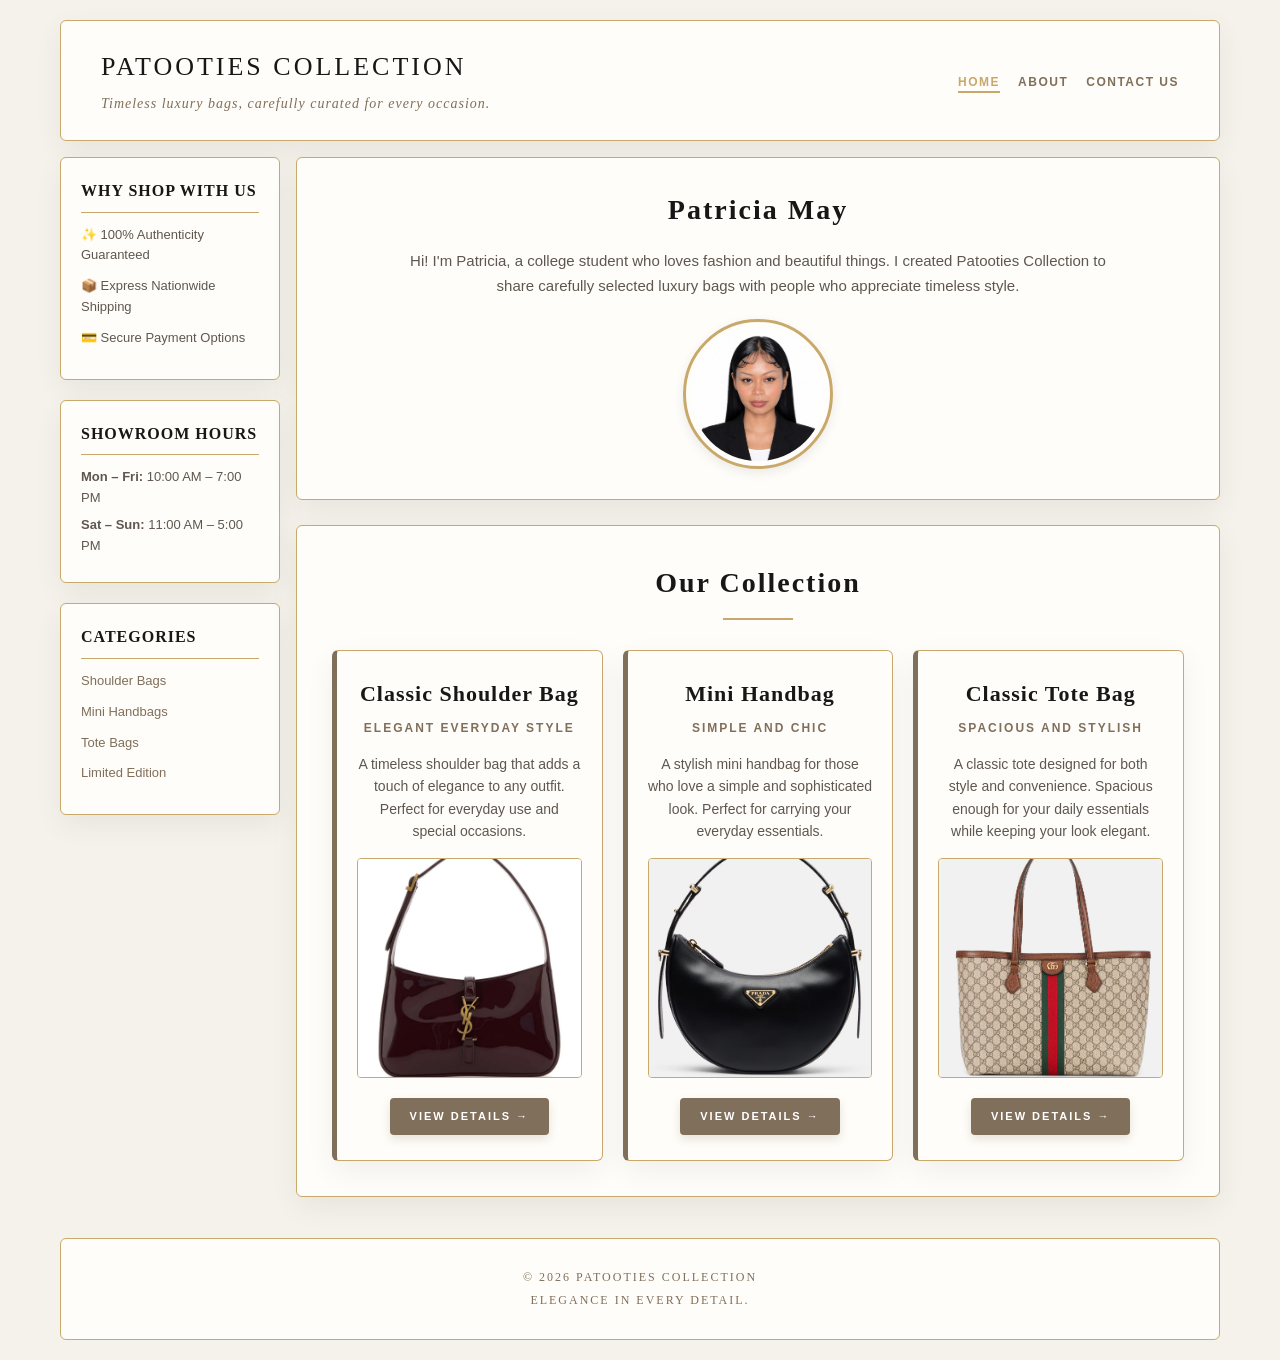
<file: index.html>
<!DOCTYPE html>
<html lang="en">
<head>
    <meta charset="UTF-8">
    <meta name="viewport" content="width=device-width, initial-scale=1.0">
    <title>Patooties Collection</title>
    <link rel="stylesheet" href="style.css">
</head>
<body>
    <div class="page">
        <!-- MASTHEAD AREA -->
        <header>
            <div>
                <h1>Patooties Collection</h1>
                <p class="tagline">Timeless luxury bags, carefully curated for every occasion.</p>
            </div>
            <nav>
                <ul>
                    <li><a href="index.html" class="active">Home</a></li>
                    <li><a href="about.html">About</a></li>
                    <li><a href="contact.html">Contact Us</a></li>
                </ul>
            </nav>
        </header>

        <!-- SIDEBAR AREA -->
        <aside>
            <div class="sidebar-widget">
                <h3>Why Shop With Us</h3>
                <ul>
                    <li>✨ 100% Authenticity Guaranteed</li>
                    <li>📦 Express Nationwide Shipping</li>
                    <li>💳 Secure Payment Options</li>
                </ul>
            </div>

            <div class="sidebar-widget">
                <h3>Showroom Hours</h3>
                <p><strong>Mon – Fri:</strong> 10:00 AM – 7:00 PM</p>
                <p><strong>Sat – Sun:</strong> 11:00 AM – 5:00 PM</p>
            </div>

            <div class="sidebar-widget">
                <h3>Categories</h3>
                <ul class="category-list">
                    <li><a href="#">Shoulder Bags</a></li>
                    <li><a href="#">Mini Handbags</a></li>
                    <li><a href="#">Tote Bags</a></li>
                    <li><a href="#">Limited Edition</a></li>
                </ul>
            </div>
        </aside>

        <!-- MAIN AREA -->
        <main>
            <section class="owner">
                <h2>Patricia May</h2>
                <p>
                    Hi! I'm Patricia, a college student who loves fashion and beautiful
                    things. I created Patooties Collection to share carefully selected
                    luxury bags with people who appreciate timeless style.
                </p>
                <img src="owner.jpg" alt="Photo of Patricia May">
            </section>

            <section class="collection-section">
                <h2 class="collection-title">Our Collection</h2>
                
                <!-- Product Grid (Flexbox components inside main) -->
                <div class="product-grid">
                    <!-- Bag 1: Classic Shoulder Bag -->
                    <div class="product-card">
                        <h3>Classic Shoulder Bag</h3>
                        <h4>Elegant Everyday Style</h4>
                        <p>
                            A timeless shoulder bag that adds a touch of elegance to any
                            outfit. Perfect for everyday use and special occasions.
                        </p>
                        <img src="shoulder-bag.jpg" alt="Classic luxury shoulder bag">
                        <div>
                            <a href="places/shoulder-bag.html" class="btn-details">View Details →</a>
                        </div>
                    </div>

                    <!-- Bag 2: Mini Handbag -->
                    <div class="product-card">
                        <h3>Mini Handbag</h3>
                        <h4>Simple and Chic</h4>
                        <p>
                            A stylish mini handbag for those who love a simple and
                            sophisticated look. Perfect for carrying your everyday
                            essentials.
                        </p>
                        <img src="mini-handbag.jpg" alt="Small elegant handbag">
                        <div>
                            <a href="places/mini-handbag.html" class="btn-details">View Details →</a>
                        </div>
                    </div>

                    <!-- Bag 3: Classic Tote Bag -->
                    <div class="product-card">
                        <h3>Classic Tote Bag</h3>
                        <h4>Spacious and Stylish</h4>
                        <p>
                            A classic tote designed for both style and convenience.
                            Spacious enough for your daily essentials while keeping
                            your look elegant.
                        </p>
                        <img src="tote-bag.jpg" alt="Classic luxury tote bag">
                        <div>
                            <a href="places/tote-bag.html" class="btn-details">View Details →</a>
                        </div>
                    </div>
                </div>
            </section>
        </main>

        <!-- FOOTER AREA -->
        <footer>
            <p>© 2026 Patooties Collection</p>
            <p>Elegance in every detail.</p>
        </footer>
    </div>
</body>
</html>
</file>
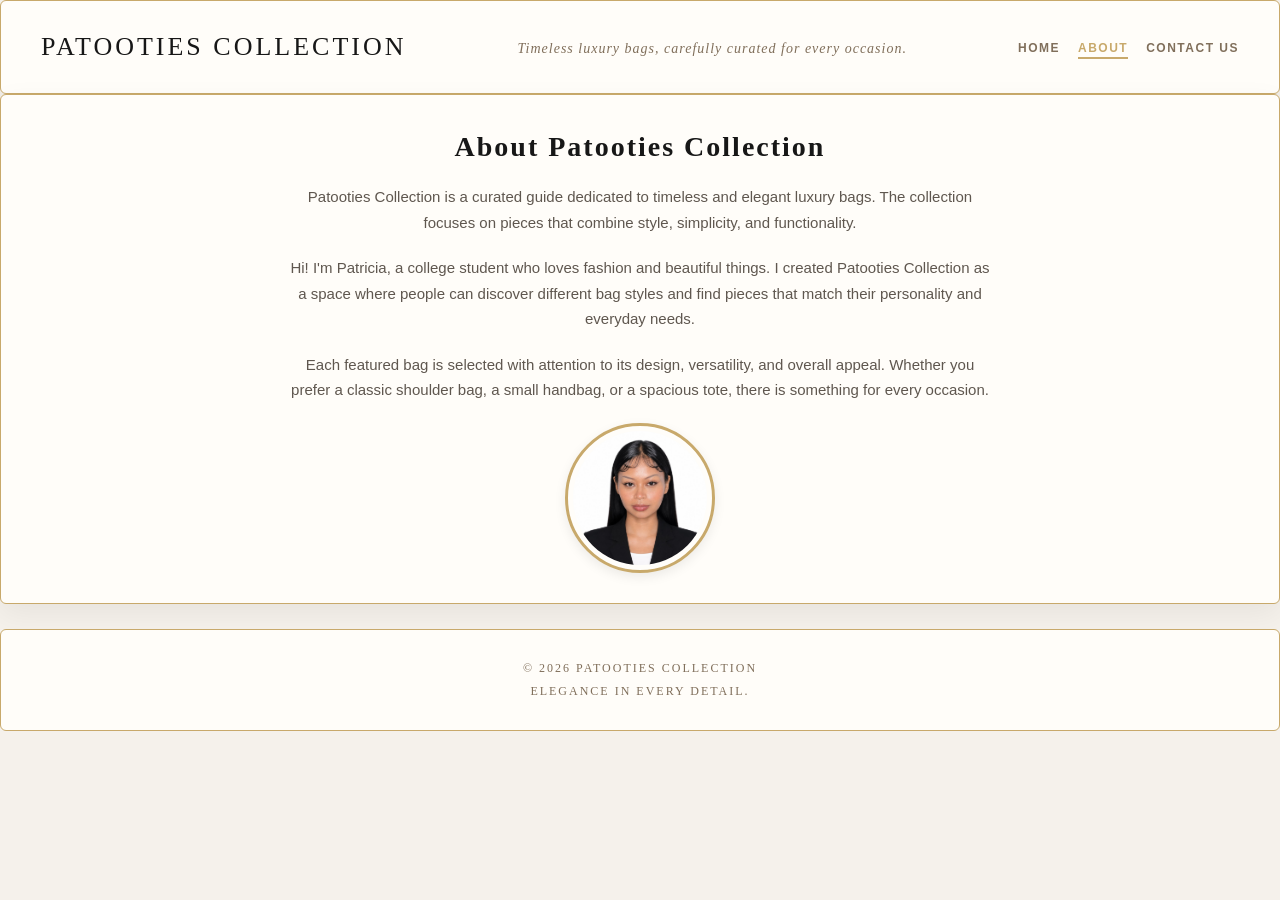
<file: about.html>
<!DOCTYPE html>
<html lang="en">

<head>
    <meta charset="UTF-8">
    <meta name="viewport" content="width=device-width, initial-scale=1.0">

    <title>About Us - Patooties Collection</title>

    <link rel="stylesheet" href="style.css">
</head>

<body>

    <header>

        <h1>Patooties Collection</h1>

        <p class="tagline">
            Timeless luxury bags, carefully curated for every occasion.
        </p>

        <nav>
            <ul>

                <li>
                    <a href="index.html">Home</a>
                </li>

                <li>
                    <a href="about.html" class="active">About</a>
                </li>

                <li>
                    <a href="contact.html">Contact Us</a>
                </li>

            </ul>
        </nav>

    </header>


    <main>

        <section class="owner">

            <h2>About Patooties Collection</h2>

            <p>
                Patooties Collection is a curated guide dedicated
                to timeless and elegant luxury bags. The collection
                focuses on pieces that combine style, simplicity,
                and functionality.
            </p>

            <p>
                Hi! I'm Patricia, a college student who loves fashion
                and beautiful things. I created Patooties Collection
                as a space where people can discover different bag
                styles and find pieces that match their personality
                and everyday needs.
            </p>

            <p>
                Each featured bag is selected with attention to its
                design, versatility, and overall appeal. Whether you
                prefer a classic shoulder bag, a small handbag, or
                a spacious tote, there is something for every occasion.
            </p>

            <img
                src="owner.jpg"
                alt="Photo of Patricia May"
            >

        </section>

    </main>


    <footer>

        <p>© 2026 Patooties Collection</p>

        <p>Elegance in every detail.</p>

    </footer>

</body>

</html>
</file>
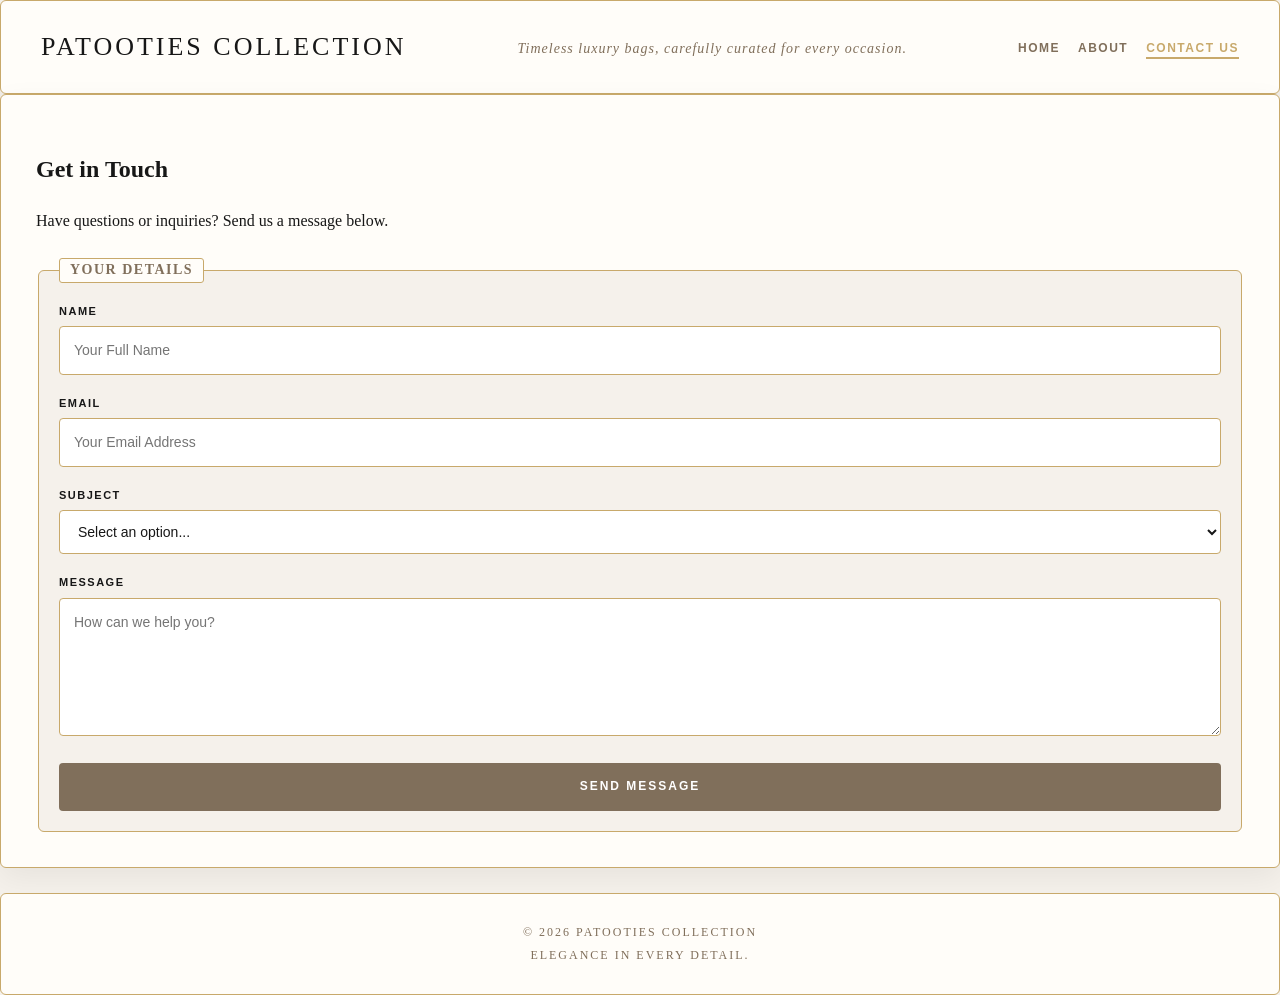
<file: contact.html>
<!DOCTYPE html>
<html lang="en">

<head>
    <meta charset="UTF-8">
    <meta name="viewport" content="width=device-width, initial-scale=1.0">
    <title>Contact Us - Patooties Collection</title>
    <link rel="stylesheet" href="style.css">
</head>

<body>

    <header>
        <h1>Patooties Collection</h1>
        <p class="tagline">Timeless luxury bags, carefully curated for every occasion.</p>

        <nav>
            <ul>
                <li><a href="index.html">Home</a></li>
                <li><a href="about.html">About</a></li>
                <li><a href="contact.html" class="active">Contact Us</a></li>
            </ul>
        </nav>
    </header>

    <main>
        <section class="contact-section">
            <h2 class="contact-title">Get in Touch</h2>
            <p class="contact-subtitle">Have questions or inquiries? Send us a message below.</p>

            <form action="#" method="POST">
                <fieldset>
                    <legend>Your details</legend>

                    <div class="form-group">
                        <label for="name">Name</label>
                        <input type="text" id="name" name="name" placeholder="Your Full Name" required>
                    </div>

                    <div class="form-group">
                        <label for="email">Email</label>
                        <input type="email" id="email" name="email" placeholder="Your Email Address" required>
                    </div>

                    <div class="form-group">
                        <label for="subject">Subject</label>
                        <select id="subject" name="subject" required>
                            <option value="" disabled selected>Select an option...</option>
                            <option value="inquiry">Ask a Question about an Item</option>
                            <option value="suggest">Suggest a Bag / Brand</option>
                            <option value="correction">Correct Item Details</option>
                            <option value="other">Something Else</option>
                        </select>
                    </div>

                    <div class="form-group">
                        <label for="message">Message</label>
                        <textarea id="message" name="message" rows="5" placeholder="How can we help you?" required></textarea>
                    </div>

                    <button type="submit">Send message</button>
                </fieldset>
            </form>
        </section>
    </main>

    <footer>
        <p>© 2026 Patooties Collection</p>
        <p>Elegance in every detail.</p>
    </footer>

</body>

</html>
</file>
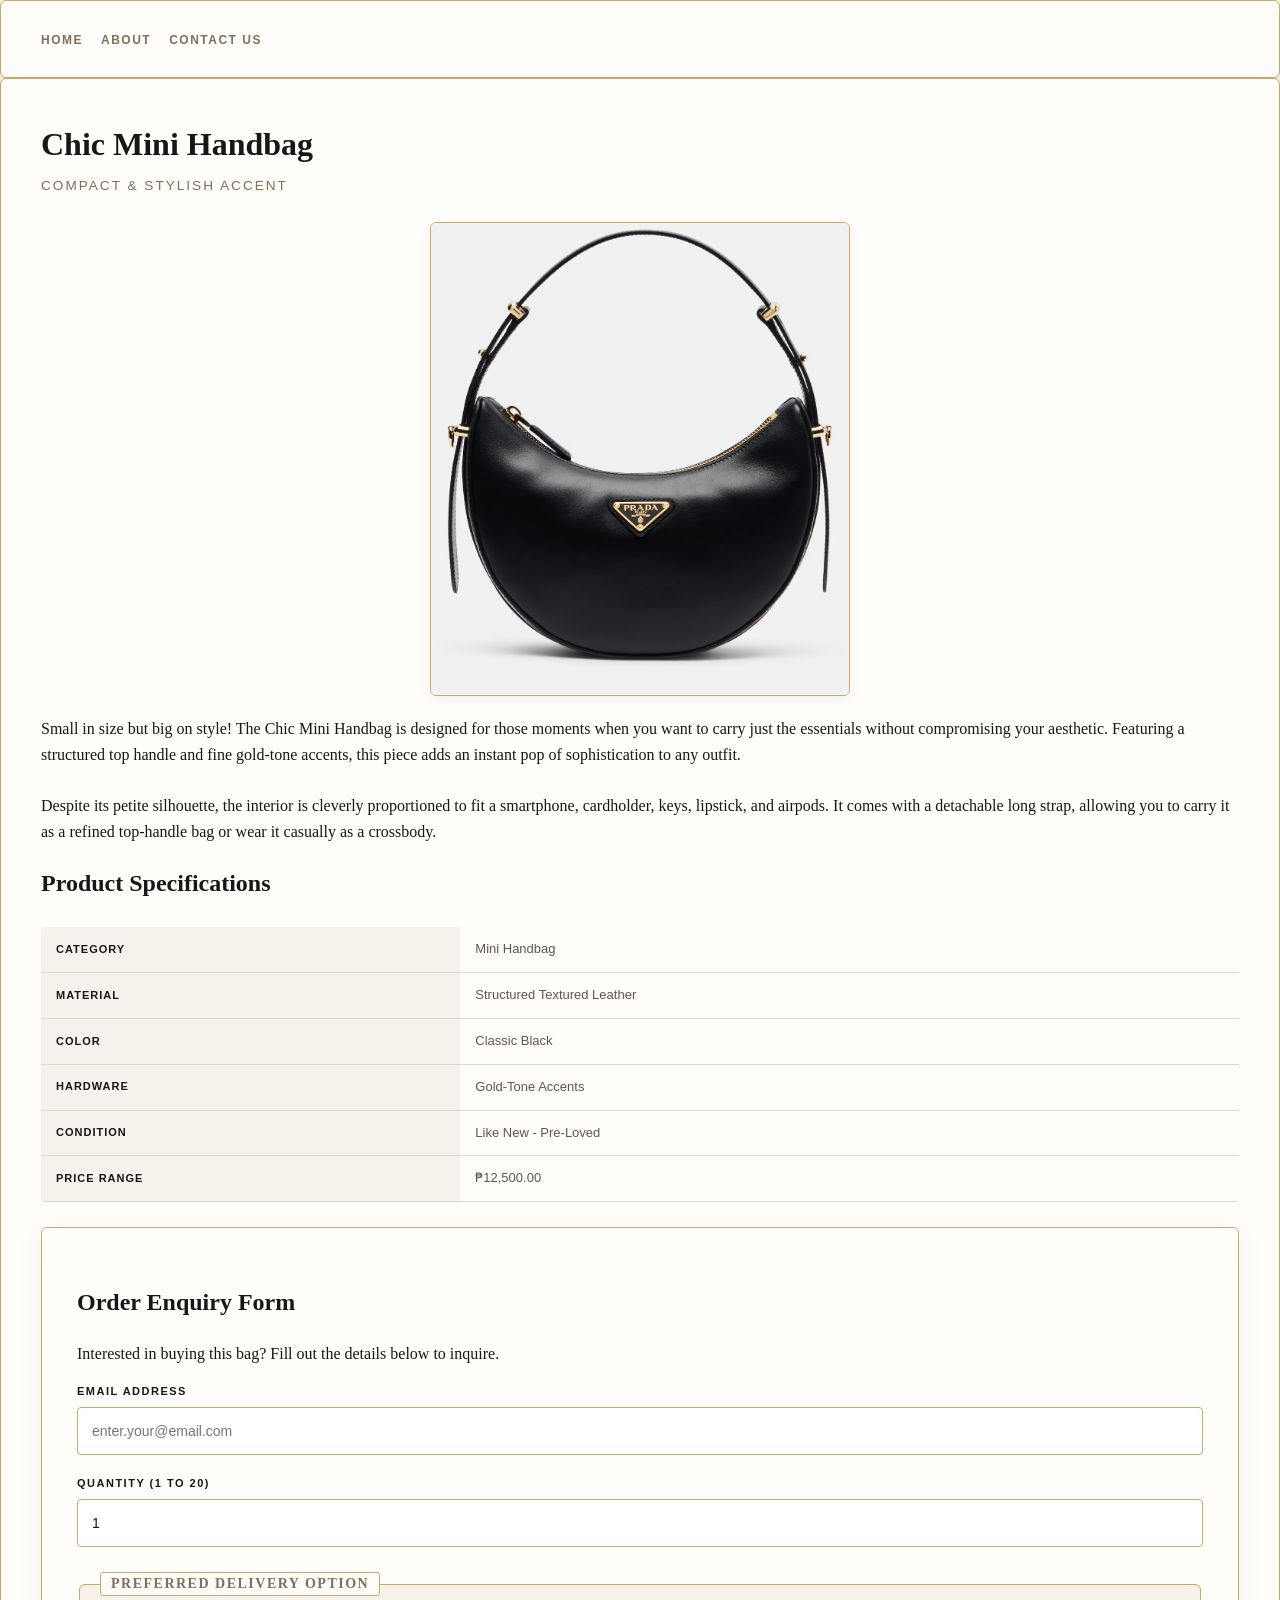
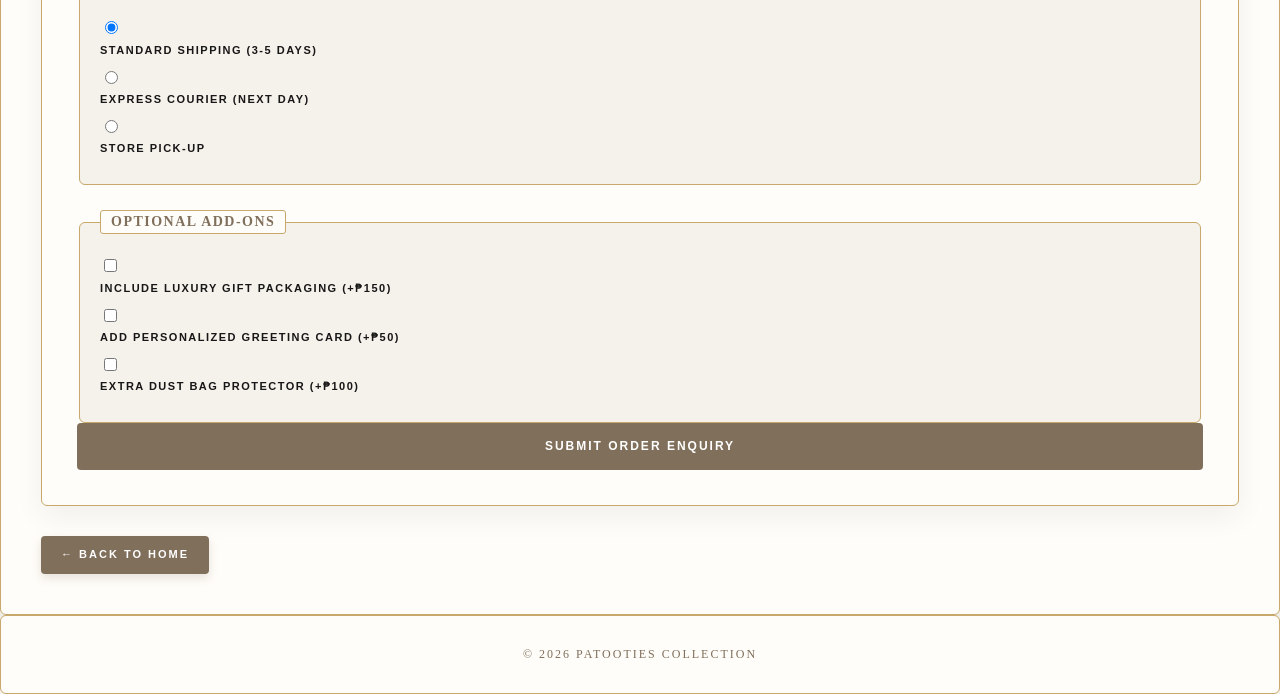
<file: places/mini-handbag.html>
<!DOCTYPE html>
<html lang="en">

<head>
    <meta charset="UTF-8">
    <meta name="viewport" content="width=device-width, initial-scale=1.0">
    <title>Chic Mini Handbag - Patooties Collection</title>
    <link rel="stylesheet" href="../style.css">
</head>

<body>

    <header>
        <nav>
            <ul>
                <li><a href="../index.html">Home</a></li>
                <li><a href="../about.html">About</a></li>
                <li><a href="../contact.html">Contact Us</a></li>
            </ul>
        </nav>
    </header>

    <main class="product-page">
        <h1>Chic Mini Handbag</h1>
        <p class="subtitle">Compact & Stylish Accent</p>

        <img class="product-image" src="../mini-handbag.jpg" alt="Chic and compact mini handbag">

        <p class="description">
            Small in size but big on style! The Chic Mini Handbag is designed for those moments when you want to carry just the essentials without compromising your aesthetic. Featuring a structured top handle and fine gold-tone accents, this piece adds an instant pop of sophistication to any outfit.
            <br><br>
            Despite its petite silhouette, the interior is cleverly proportioned to fit a smartphone, cardholder, keys, lipstick, and airpods. It comes with a detachable long strap, allowing you to carry it as a refined top-handle bag or wear it casually as a crossbody.
        </p>

        <h2>Product Specifications</h2>

        <table>
            <tr>
                <th>Category</th>
                <td>Mini Handbag</td>
            </tr>
            <tr>
                <th>Material</th>
                <td>Structured Textured Leather</td>
            </tr>
            <tr>
                <th>Color</th>
                <td>Classic Black</td>
            </tr>
            <tr>
                <th>Hardware</th>
                <td>Gold-Tone Accents</td>
            </tr>
            <tr>
                <th>Condition</th>
                <td>Like New - Pre-Loved</td>
            </tr>
            <tr>
                <th>Price Range</th>
                <td>₱12,500.00</td>
            </tr>
        </table>

        <!-- ORDER ENQUIRY FORM -->
        <section class="order-enquiry-section">
            <h2>Order Enquiry Form</h2>
            <p class="order-subtitle">Interested in buying this bag? Fill out the details below to inquire.</p>

            <form action="#" method="POST">
                
                <div class="form-group">
                    <label for="mini-email">Email Address</label>
                    <input type="email" id="mini-email" name="customer_email" placeholder="enter.your@email.com" required>
                </div>

                <div class="form-group">
                    <label for="mini-quantity">Quantity (1 to 20)</label>
                    <input type="number" id="mini-quantity" name="quantity" min="1" max="20" value="1" required>
                </div>

                <fieldset>
                    <legend>Preferred Delivery Option</legend>

                    <div class="option-item">
                        <input type="radio" id="mini-standard" name="delivery_method" value="standard" checked>
                        <label for="mini-standard">Standard Shipping (3-5 Days)</label>
                    </div>

                    <div class="option-item">
                        <input type="radio" id="mini-express" name="delivery_method" value="express">
                        <label for="mini-express">Express Courier (Next Day)</label>
                    </div>

                    <div class="option-item">
                        <input type="radio" id="mini-pickup" name="delivery_method" value="pickup">
                        <label for="mini-pickup">Store Pick-up</label>
                    </div>
                </fieldset>

                <fieldset>
                    <legend>Optional Add-ons</legend>

                    <div class="option-item">
                        <input type="checkbox" id="mini-wrap" name="extras" value="gift_wrap">
                        <label for="mini-wrap">Include Luxury Gift Packaging (+₱150)</label>
                    </div>

                    <div class="option-item">
                        <input type="checkbox" id="mini-card" name="extras" value="personalized_card">
                        <label for="mini-card">Add Personalized Greeting Card (+₱50)</label>
                    </div>

                    <div class="option-item">
                        <input type="checkbox" id="mini-dustbag" name="extras" value="dustbag_protector">
                        <label for="mini-dustbag">Extra Dust Bag Protector (+₱100)</label>
                    </div>
                </fieldset>

                <button type="submit">Submit Order Enquiry</button>

            </form>
        </section>

        <div style="margin-top: 30px;">
            <a href="../index.html" class="btn-details">← Back to Home</a>
        </div>
    </main>

    <footer>
        <p>© 2026 Patooties Collection</p>
    </footer>

</body>

</html>
</file>
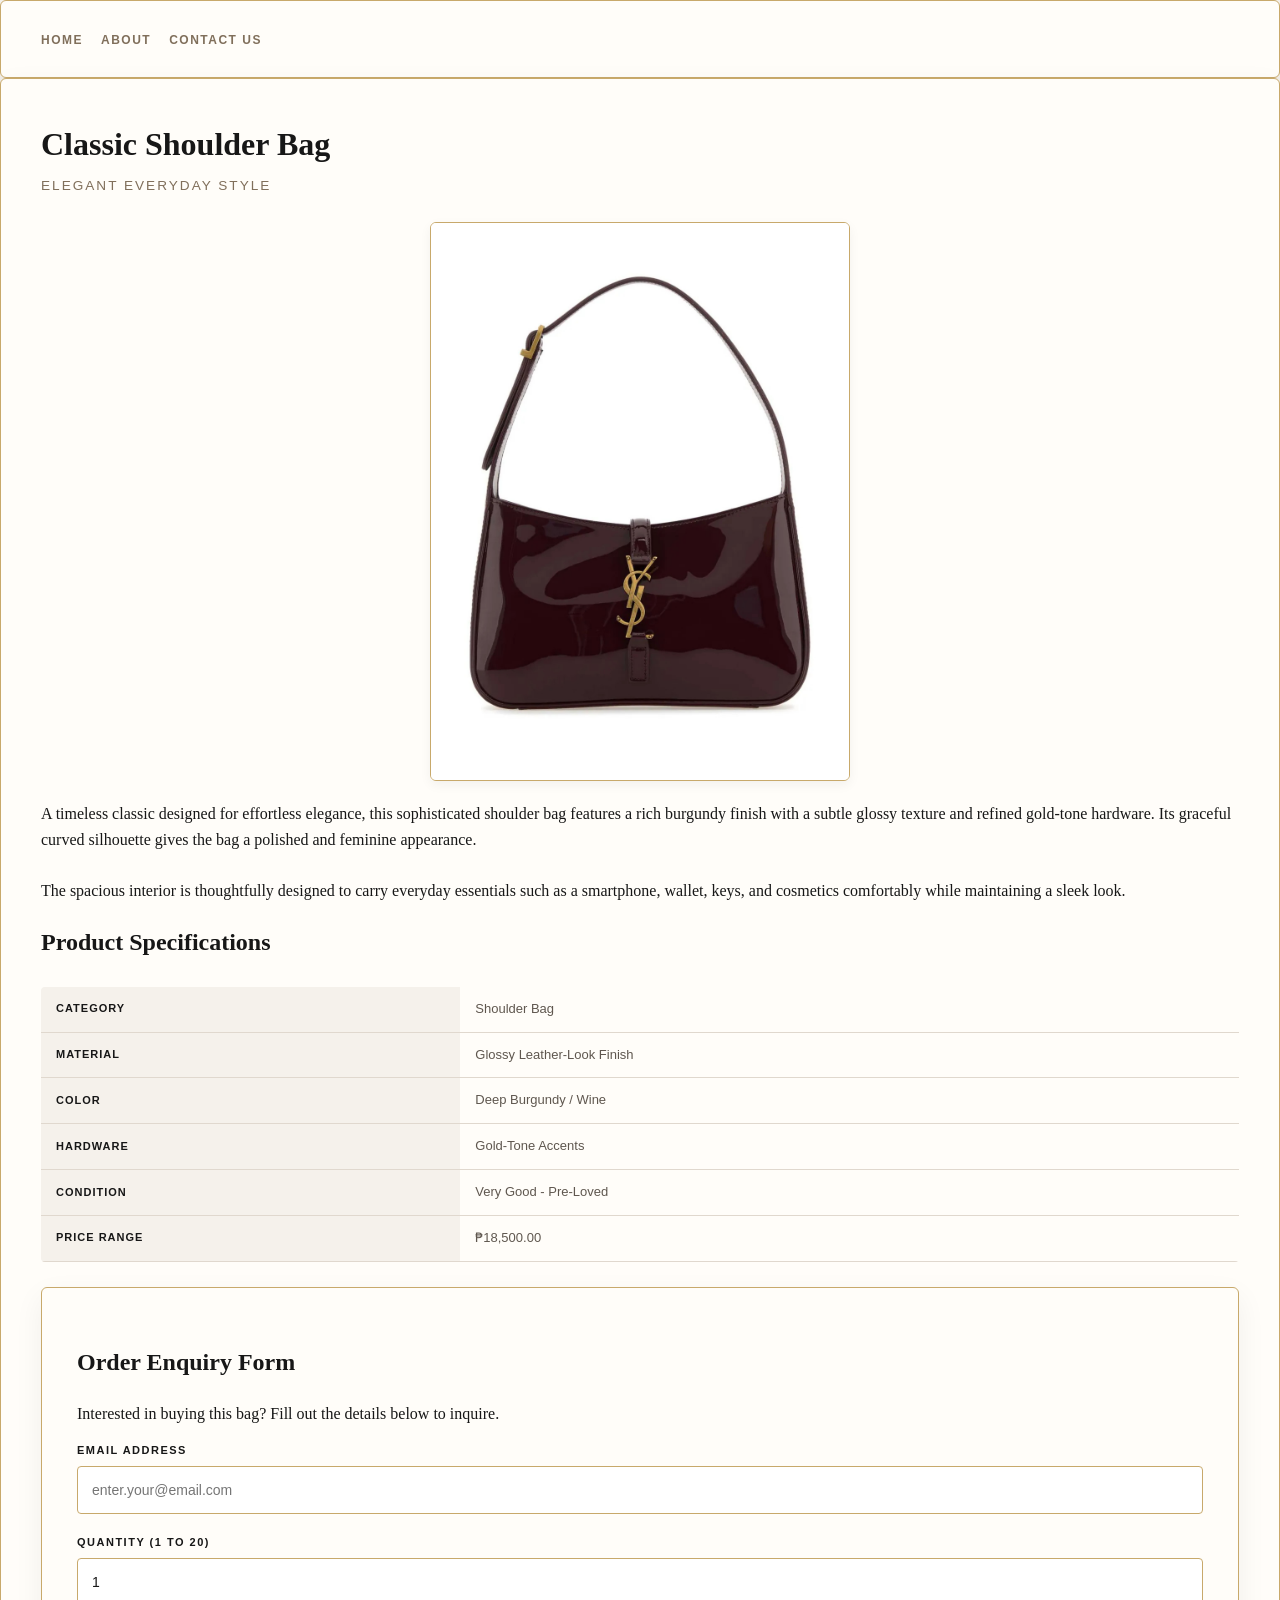
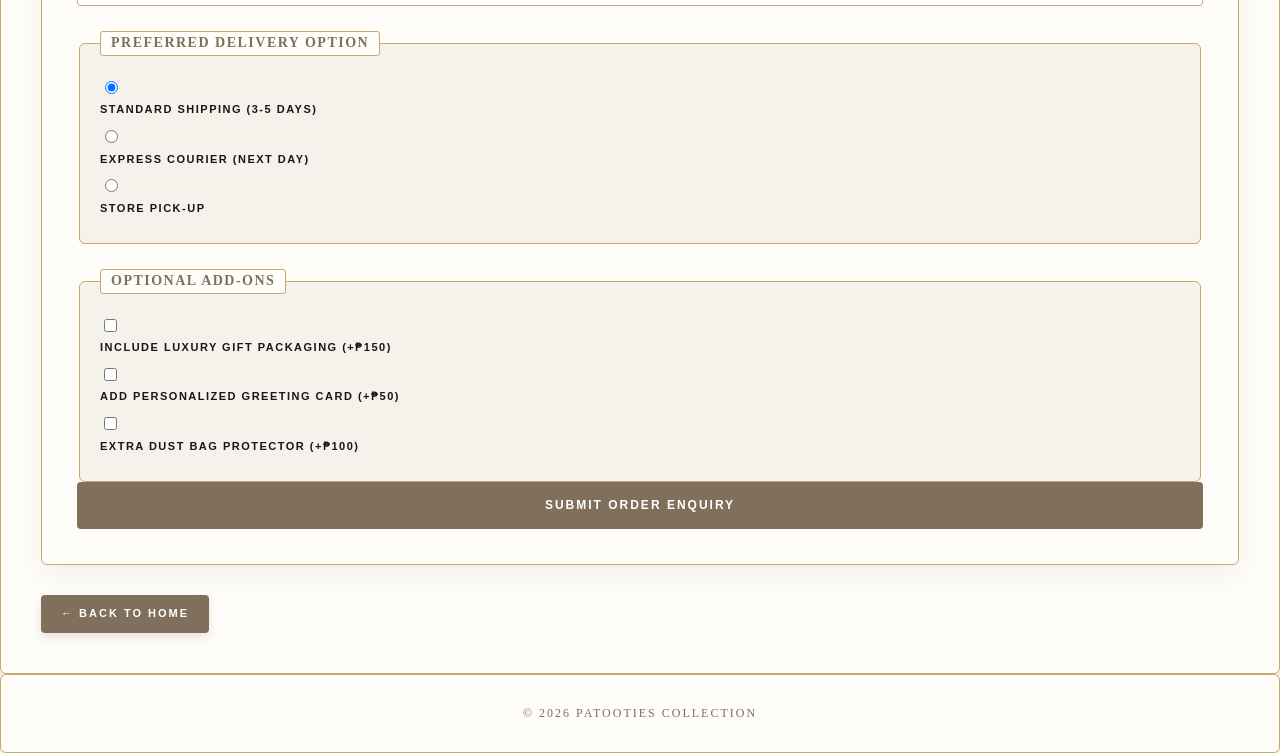
<file: places/shoulder-bag.html>
<!DOCTYPE html>
<html lang="en">

<head>
    <meta charset="UTF-8">
    <meta name="viewport" content="width=device-width, initial-scale=1.0">
    <title>Classic Shoulder Bag - Patooties Collection</title>
    <link rel="stylesheet" href="../style.css">
</head>

<body>

    <header>
        <nav>
            <ul>
                <li><a href="../index.html">Home</a></li>
                <li><a href="../about.html">About</a></li>
                <li><a href="../contact.html">Contact Us</a></li>
            </ul>
        </nav>
    </header>

    <main class="product-page">
        <h1>Classic Shoulder Bag</h1>
        <p class="subtitle">Elegant Everyday Style</p>

        <img class="product-image" src="../shoulder-bag.jpg" alt="Elegant burgundy classic shoulder bag">

        <p class="description">
            A timeless classic designed for effortless elegance, this sophisticated shoulder bag features a rich burgundy finish with a subtle glossy texture and refined gold-tone hardware. Its graceful curved silhouette gives the bag a polished and feminine appearance.
            <br><br>
            The spacious interior is thoughtfully designed to carry everyday essentials such as a smartphone, wallet, keys, and cosmetics comfortably while maintaining a sleek look.
        </p>

        <h2>Product Specifications</h2>

        <table>
            <tr>
                <th>Category</th>
                <td>Shoulder Bag</td>
            </tr>
            <tr>
                <th>Material</th>
                <td>Glossy Leather-Look Finish</td>
            </tr>
            <tr>
                <th>Color</th>
                <td>Deep Burgundy / Wine</td>
            </tr>
            <tr>
                <th>Hardware</th>
                <td>Gold-Tone Accents</td>
            </tr>
            <tr>
                <th>Condition</th>
                <td>Very Good - Pre-Loved</td>
            </tr>
            <tr>
                <th>Price Range</th>
                <td>₱18,500.00</td>
            </tr>
        </table>

        <!-- ORDER ENQUIRY FORM -->
        <section class="order-enquiry-section">
            <h2>Order Enquiry Form</h2>
            <p class="order-subtitle">Interested in buying this bag? Fill out the details below to inquire.</p>

            <form action="#" method="POST">
                
                <div class="form-group">
                    <label for="shoulder-email">Email Address</label>
                    <input type="email" id="shoulder-email" name="customer_email" placeholder="enter.your@email.com" required>
                </div>

                <div class="form-group">
                    <label for="shoulder-quantity">Quantity (1 to 20)</label>
                    <input type="number" id="shoulder-quantity" name="quantity" min="1" max="20" value="1" required>
                </div>

                <fieldset>
                    <legend>Preferred Delivery Option</legend>

                    <div class="option-item">
                        <input type="radio" id="shoulder-standard" name="delivery_method" value="standard" checked>
                        <label for="shoulder-standard">Standard Shipping (3-5 Days)</label>
                    </div>

                    <div class="option-item">
                        <input type="radio" id="shoulder-express" name="delivery_method" value="express">
                        <label for="shoulder-express">Express Courier (Next Day)</label>
                    </div>

                    <div class="option-item">
                        <input type="radio" id="shoulder-pickup" name="delivery_method" value="pickup">
                        <label for="shoulder-pickup">Store Pick-up</label>
                    </div>
                </fieldset>

                <fieldset>
                    <legend>Optional Add-ons</legend>

                    <div class="option-item">
                        <input type="checkbox" id="shoulder-wrap" name="extras" value="gift_wrap">
                        <label for="shoulder-wrap">Include Luxury Gift Packaging (+₱150)</label>
                    </div>

                    <div class="option-item">
                        <input type="checkbox" id="shoulder-card" name="extras" value="personalized_card">
                        <label for="shoulder-card">Add Personalized Greeting Card (+₱50)</label>
                    </div>

                    <div class="option-item">
                        <input type="checkbox" id="shoulder-dustbag" name="extras" value="dustbag_protector">
                        <label for="shoulder-dustbag">Extra Dust Bag Protector (+₱100)</label>
                    </div>
                </fieldset>

                <button type="submit">Submit Order Enquiry</button>

            </form>
        </section>

        <div style="margin-top: 30px;">
            <a href="../index.html" class="btn-details">← Back to Home</a>
        </div>
    </main>

    <footer>
        <p>© 2026 Patooties Collection</p>
    </footer>

</body>

</html>
</file>
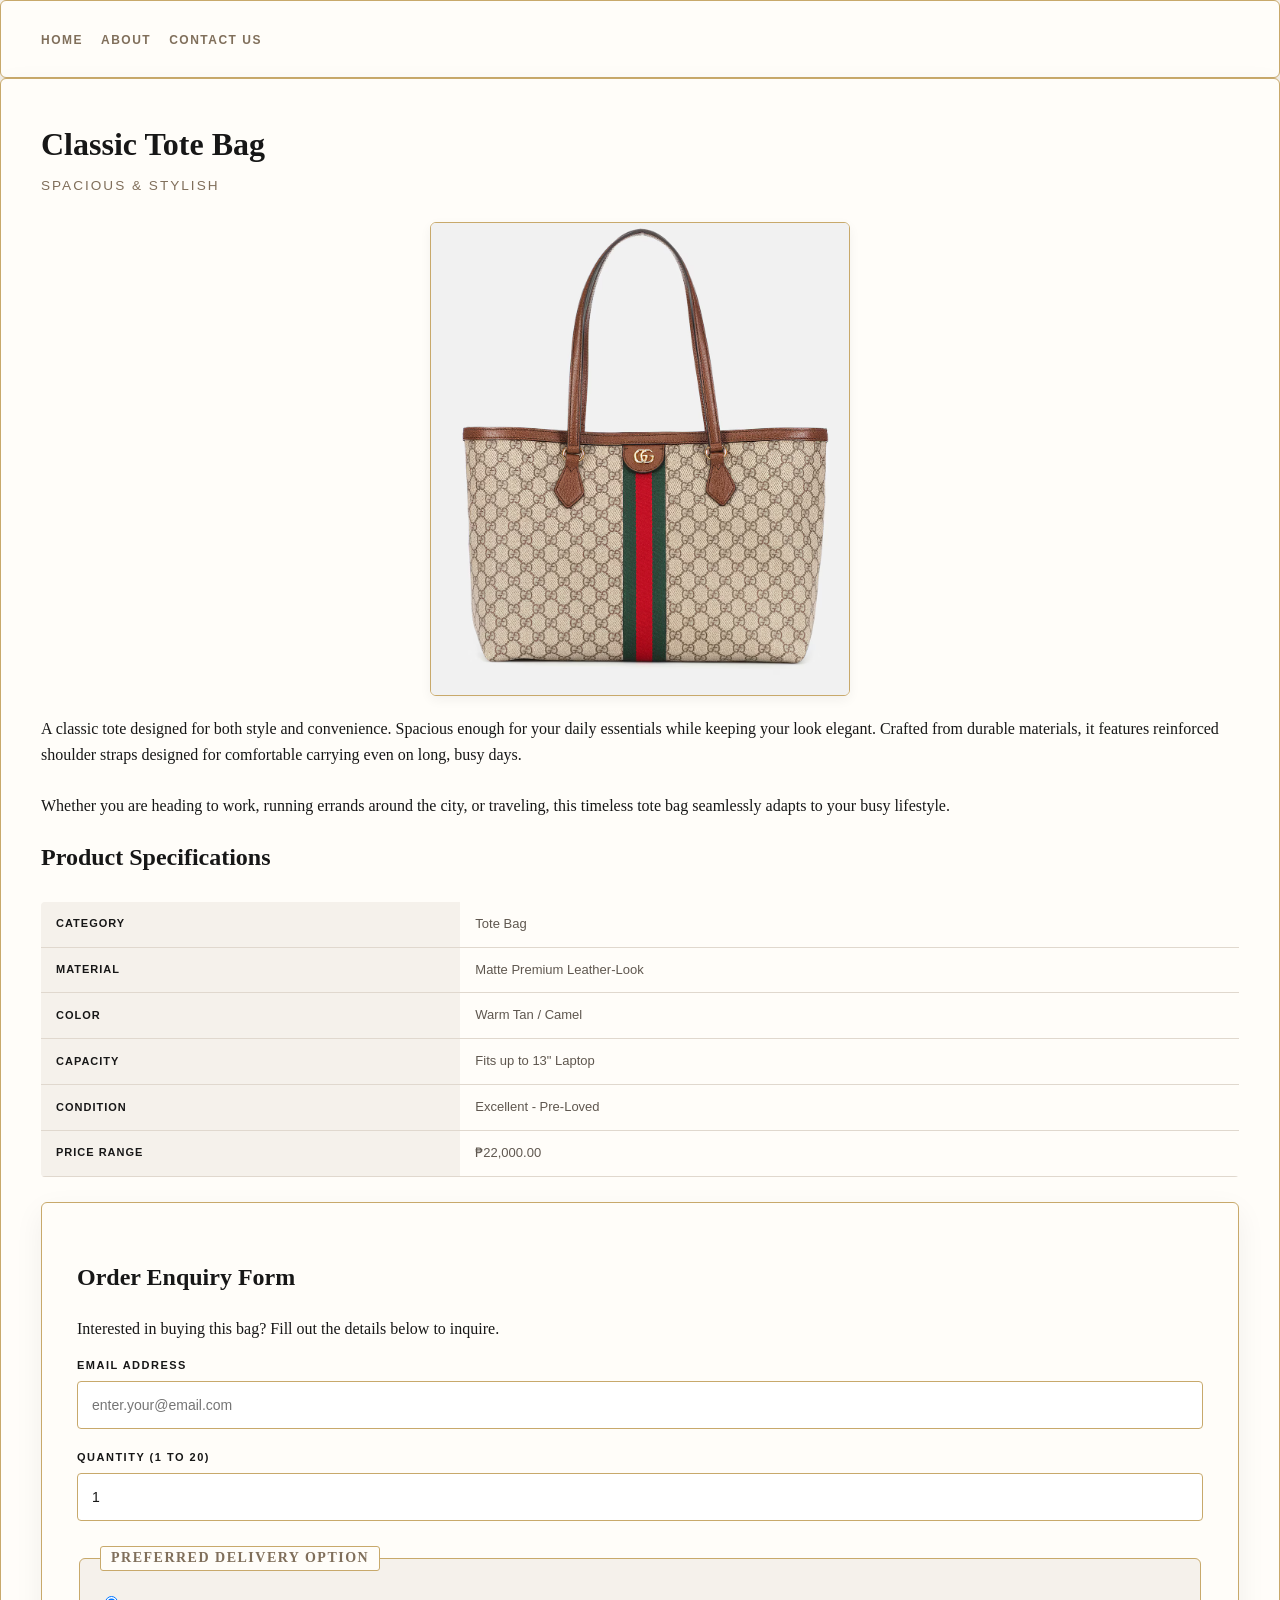
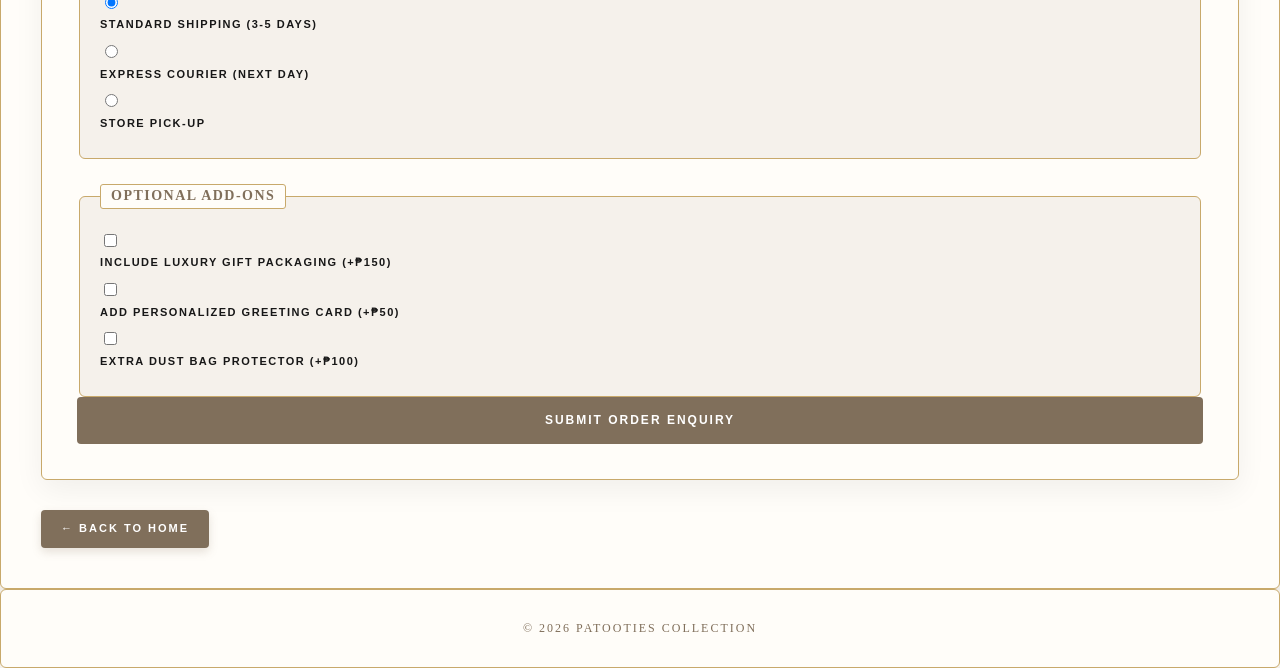
<file: places/tote-bag.html>
<!DOCTYPE html>
<html lang="en">

<head>
    <meta charset="UTF-8">
    <meta name="viewport" content="width=device-width, initial-scale=1.0">
    <title>Classic Tote Bag - Patooties Collection</title>
    <link rel="stylesheet" href="../style.css">
</head>

<body>

    <header>
        <nav>
            <ul>
                <li><a href="../index.html">Home</a></li>
                <li><a href="../about.html">About</a></li>
                <li><a href="../contact.html">Contact Us</a></li>
            </ul>
        </nav>
    </header>

    <main class="product-page">
        <h1>Classic Tote Bag</h1>
        <p class="subtitle">Spacious & Stylish</p>

        <img class="product-image" src="../tote-bag.jpg" alt="Classic luxury tote bag">

        <p class="description">
            A classic tote designed for both style and convenience. Spacious enough for your daily essentials while keeping your look elegant. Crafted from durable materials, it features reinforced shoulder straps designed for comfortable carrying even on long, busy days.
            <br><br>
            Whether you are heading to work, running errands around the city, or traveling, this timeless tote bag seamlessly adapts to your busy lifestyle.
        </p>

        <h2>Product Specifications</h2>

        <table>
            <tr>
                <th>Category</th>
                <td>Tote Bag</td>
            </tr>
            <tr>
                <th>Material</th>
                <td>Matte Premium Leather-Look</td>
            </tr>
            <tr>
                <th>Color</th>
                <td>Warm Tan / Camel</td>
            </tr>
            <tr>
                <th>Capacity</th>
                <td>Fits up to 13" Laptop</td>
            </tr>
            <tr>
                <th>Condition</th>
                <td>Excellent - Pre-Loved</td>
            </tr>
            <tr>
                <th>Price Range</th>
                <td>₱22,000.00</td>
            </tr>
        </table>

        <!-- ORDER ENQUIRY FORM -->
        <section class="order-enquiry-section">
            <h2>Order Enquiry Form</h2>
            <p class="order-subtitle">Interested in buying this bag? Fill out the details below to inquire.</p>

            <form action="#" method="POST">
                
                <div class="form-group">
                    <label for="tote-email">Email Address</label>
                    <input type="email" id="tote-email" name="customer_email" placeholder="enter.your@email.com" required>
                </div>

                <div class="form-group">
                    <label for="tote-quantity">Quantity (1 to 20)</label>
                    <input type="number" id="tote-quantity" name="quantity" min="1" max="20" value="1" required>
                </div>

                <fieldset>
                    <legend>Preferred Delivery Option</legend>

                    <div class="option-item">
                        <input type="radio" id="tote-standard" name="delivery_method" value="standard" checked>
                        <label for="tote-standard">Standard Shipping (3-5 Days)</label>
                    </div>

                    <div class="option-item">
                        <input type="radio" id="tote-express" name="delivery_method" value="express">
                        <label for="tote-express">Express Courier (Next Day)</label>
                    </div>

                    <div class="option-item">
                        <input type="radio" id="tote-pickup" name="delivery_method" value="pickup">
                        <label for="tote-pickup">Store Pick-up</label>
                    </div>
                </fieldset>

                <fieldset>
                    <legend>Optional Add-ons</legend>

                    <div class="option-item">
                        <input type="checkbox" id="tote-wrap" name="extras" value="gift_wrap">
                        <label for="tote-wrap">Include Luxury Gift Packaging (+₱150)</label>
                    </div>

                    <div class="option-item">
                        <input type="checkbox" id="tote-card" name="extras" value="personalized_card">
                        <label for="tote-card">Add Personalized Greeting Card (+₱50)</label>
                    </div>

                    <div class="option-item">
                        <input type="checkbox" id="tote-dustbag" name="extras" value="dustbag_protector">
                        <label for="tote-dustbag">Extra Dust Bag Protector (+₱100)</label>
                    </div>
                </fieldset>

                <button type="submit">Submit Order Enquiry</button>

            </form>
        </section>

        <div style="margin-top: 30px;">
            <a href="../index.html" class="btn-details">← Back to Home</a>
        </div>
    </main>

    <footer>
        <p>© 2026 Patooties Collection</p>
    </footer>

</body>

</html>
</file>
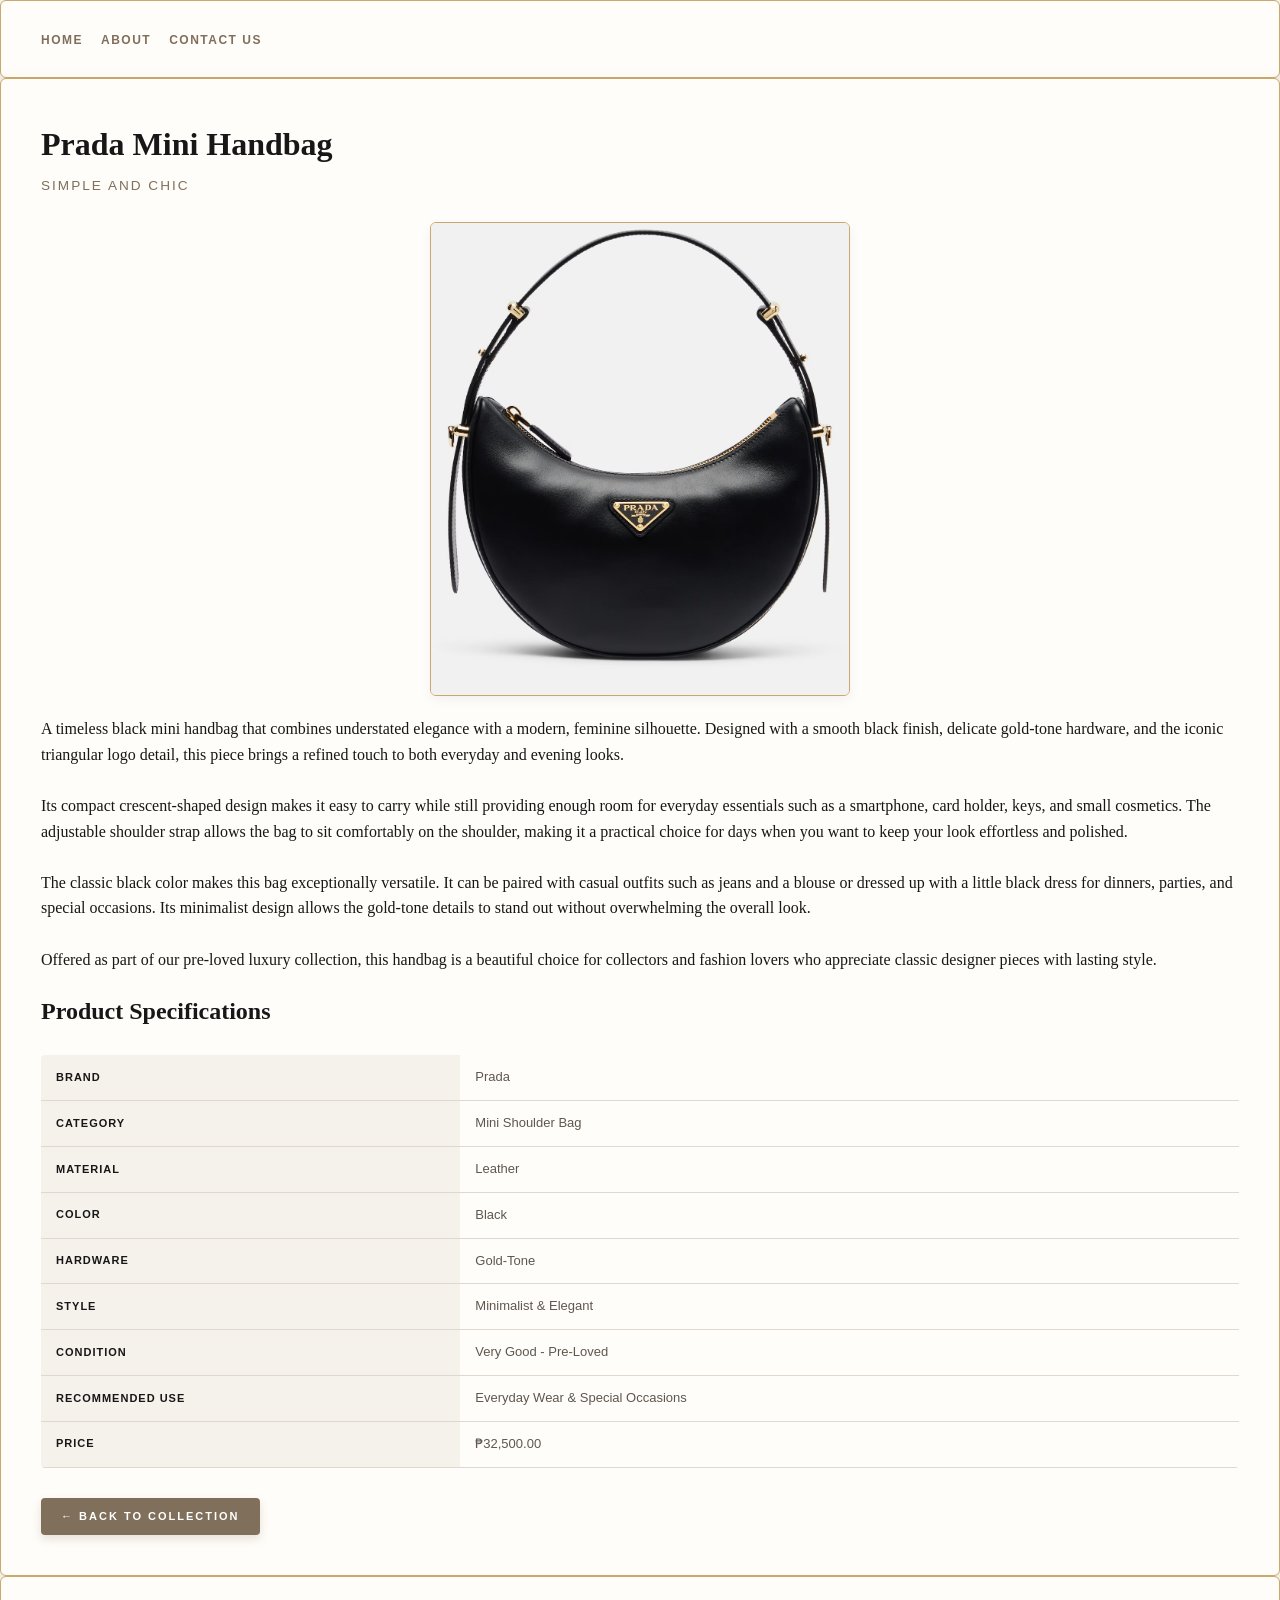
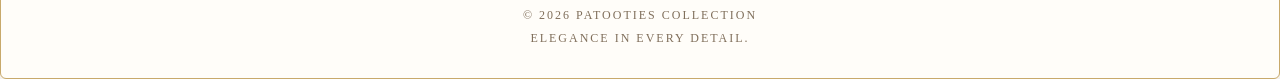
<file: products/mini-handbag.html>
<!DOCTYPE html>
<html lang="en">

<head>
    <meta charset="UTF-8">
    <meta name="viewport" content="width=device-width, initial-scale=1.0">
    <title>Prada Mini Handbag - Patooties Collection</title>
    <link rel="stylesheet" href="../style.css">
</head>

<body>

    <header>
        <nav>
            <ul>
                <li><a href="../index.html">Home</a></li>
                <li><a href="../about.html">About</a></li>
                <li><a href="../contact.html">Contact Us</a></li>
            </ul>
        </nav>
    </header>

    <main class="product-page">

        <h1>Prada Mini Handbag</h1>

        <p class="subtitle">Simple and Chic</p>

        <img class="product-image"
             src="../mini-handbag.jpg"
             alt="Black Prada mini shoulder handbag">

        <p class="description">
            A timeless black mini handbag that combines understated elegance with a modern,
            feminine silhouette. Designed with a smooth black finish, delicate gold-tone hardware,
            and the iconic triangular logo detail, this piece brings a refined touch to both
            everyday and evening looks.
            <br><br>
            Its compact crescent-shaped design makes it easy to carry while still providing enough
            room for everyday essentials such as a smartphone, card holder, keys, and small
            cosmetics. The adjustable shoulder strap allows the bag to sit comfortably on the
            shoulder, making it a practical choice for days when you want to keep your look
            effortless and polished.
            <br><br>
            The classic black color makes this bag exceptionally versatile. It can be paired with
            casual outfits such as jeans and a blouse or dressed up with a little black dress for
            dinners, parties, and special occasions. Its minimalist design allows the gold-tone
            details to stand out without overwhelming the overall look.
            <br><br>
            Offered as part of our pre-loved luxury collection, this handbag is a beautiful choice
            for collectors and fashion lovers who appreciate classic designer pieces with lasting
            style.
        </p>

        <h2>Product Specifications</h2>

        <table>
            <tr>
                <th>Brand</th>
                <td>Prada</td>
            </tr>
            <tr>
                <th>Category</th>
                <td>Mini Shoulder Bag</td>
            </tr>
            <tr>
                <th>Material</th>
                <td>Leather</td>
            </tr>
            <tr>
                <th>Color</th>
                <td>Black</td>
            </tr>
            <tr>
                <th>Hardware</th>
                <td>Gold-Tone</td>
            </tr>
            <tr>
                <th>Style</th>
                <td>Minimalist & Elegant</td>
            </tr>
            <tr>
                <th>Condition</th>
                <td>Very Good - Pre-Loved</td>
            </tr>
            <tr>
                <th>Recommended Use</th>
                <td>Everyday Wear & Special Occasions</td>
            </tr>
            <tr>
                <th>Price</th>
                <td>₱32,500.00</td>
            </tr>
        </table>

        <div style="margin-top: 30px;">
            <a href="../index.html" class="btn-details">← Back to Collection</a>
        </div>

    </main>

    <footer>
        <p>© 2026 Patooties Collection</p>
        <p>Elegance in every detail.</p>
    </footer>

</body>

</html>
</file>
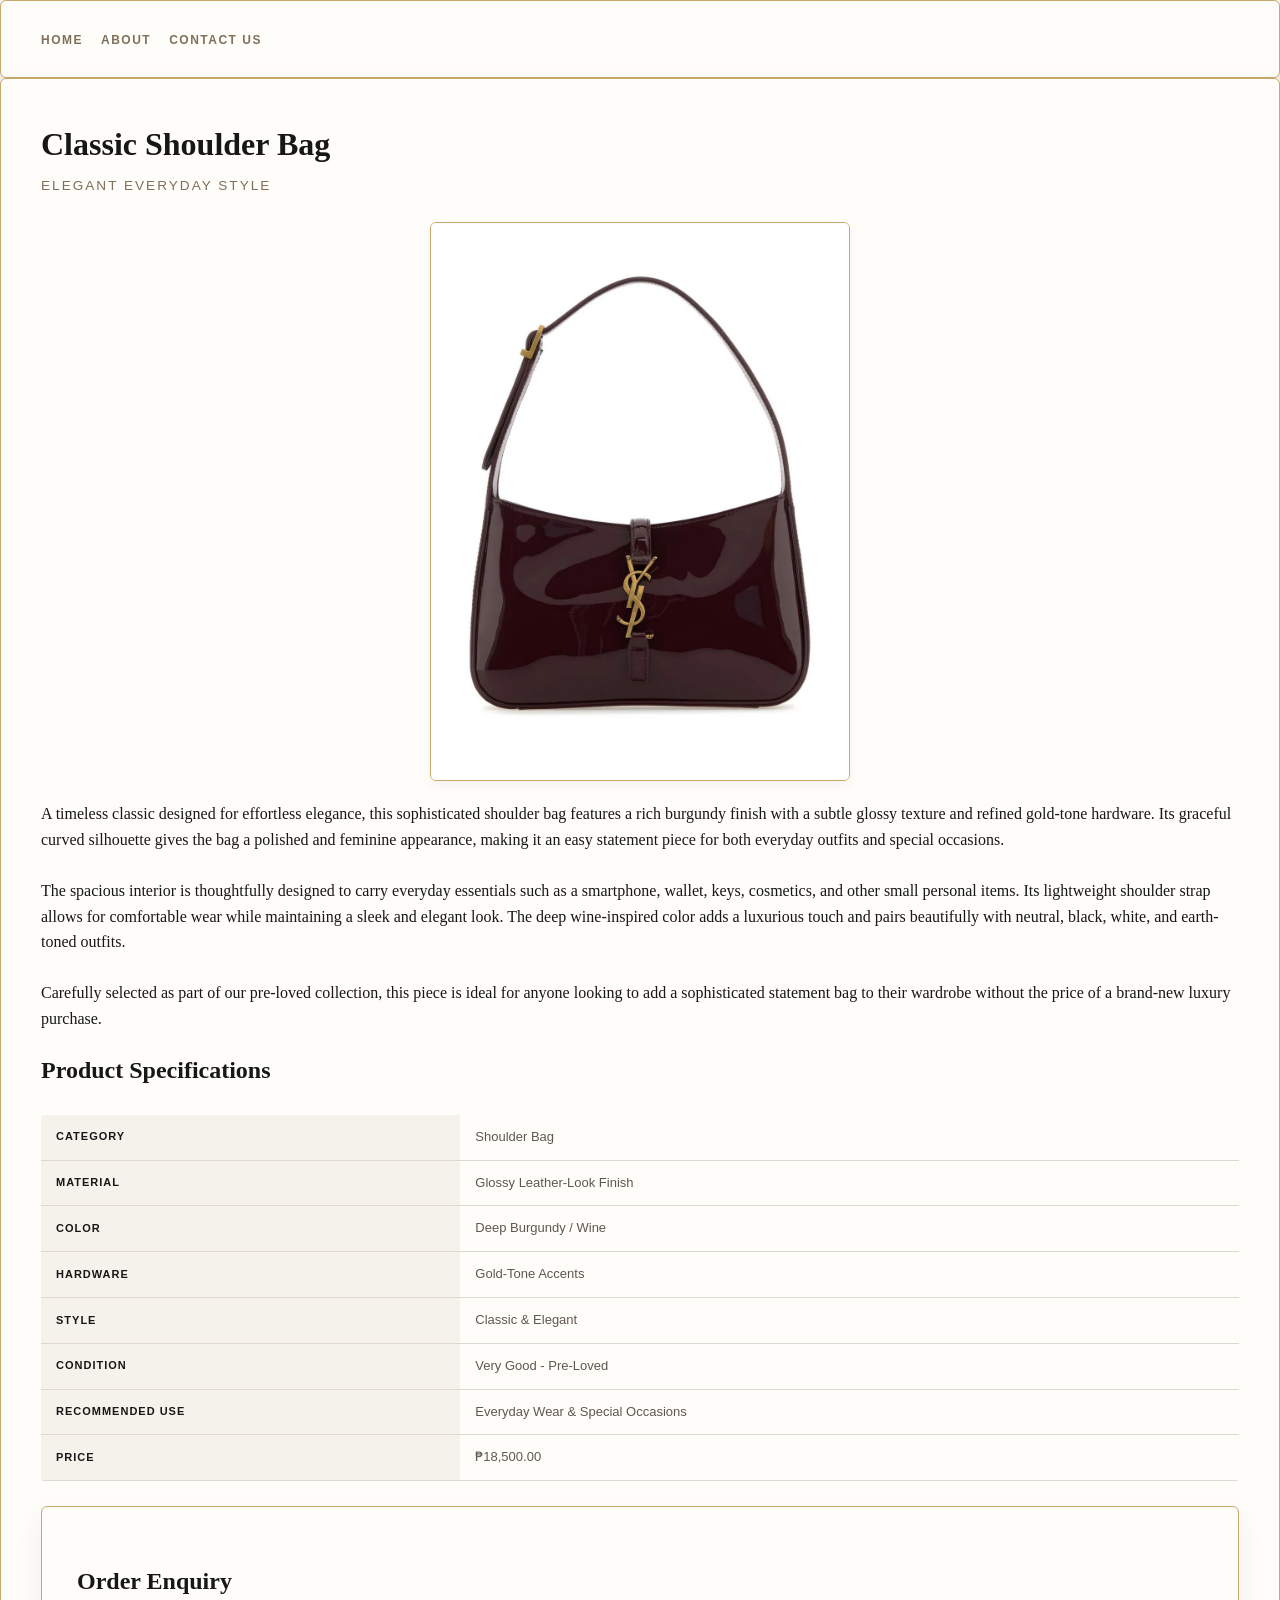
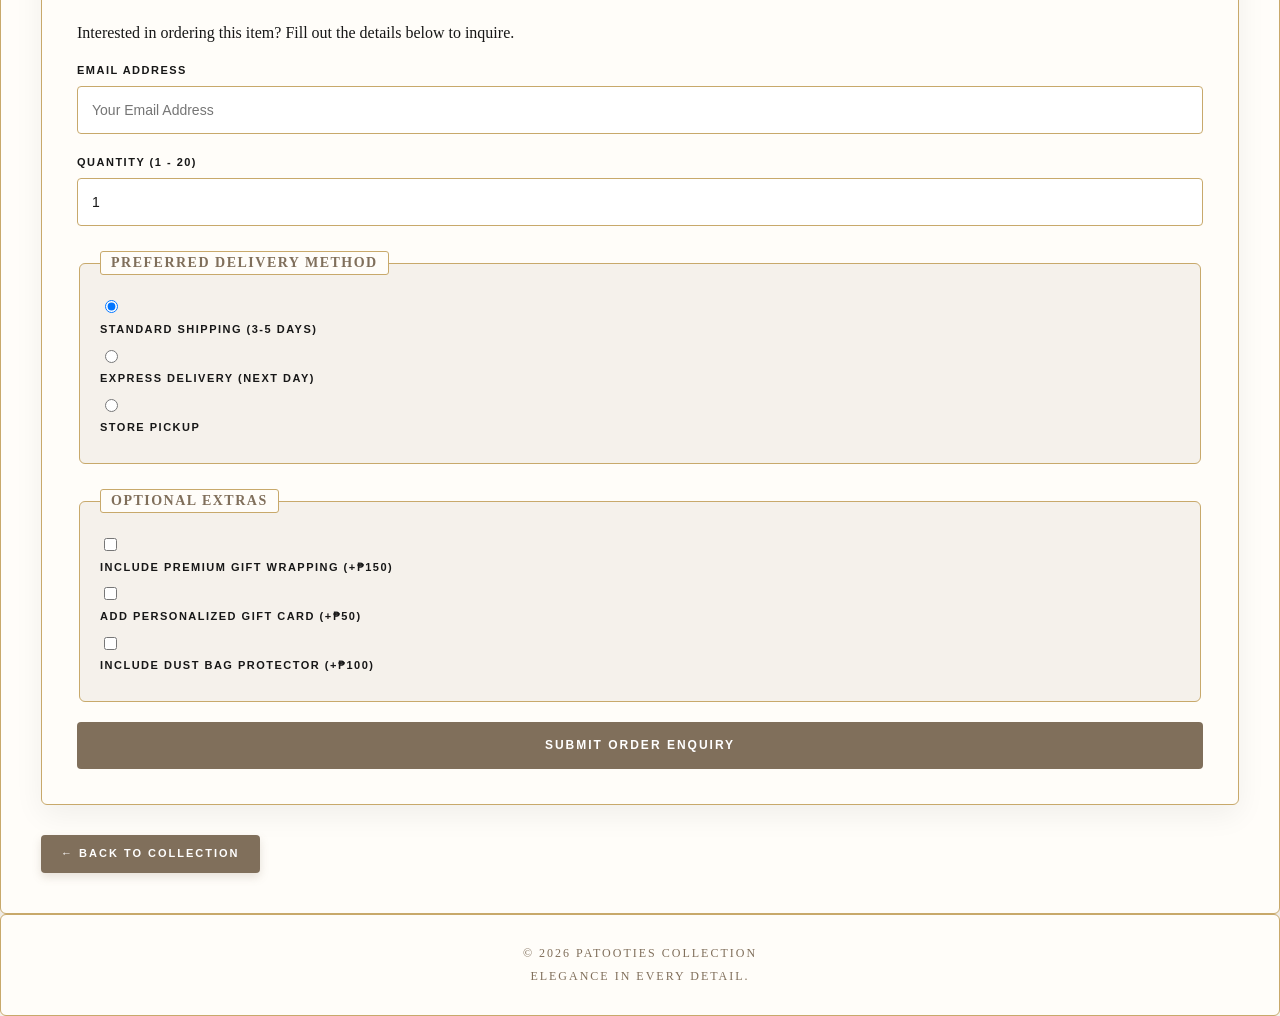
<file: products/shoulder-bag.html>
<!DOCTYPE html>
<html lang="en">

<head>
    <meta charset="UTF-8">
    <meta name="viewport" content="width=device-width, initial-scale=1.0">
    <title>Classic Shoulder Bag - Patooties Collection</title>
    <!-- External CSS Style Link -->
    <link rel="stylesheet" href="../style.css">
</head>

<body>

    <header>
        <nav>
            <ul>
                <li><a href="../index.html">Home</a></li>
                <li><a href="../about.html">About</a></li>
                <li><a href="../contact.html">Contact Us</a></li>
            </ul>
        </nav>
    </header>

    <main class="product-page">
        <h1>Classic Shoulder Bag</h1>

        <p class="subtitle">Elegant Everyday Style</p>

        <img class="product-image" 
             src="../shoulder-bag.jpg" 
             alt="Elegant burgundy classic shoulder bag">

        <p class="description">
            A timeless classic designed for effortless elegance, this sophisticated shoulder bag
            features a rich burgundy finish with a subtle glossy texture and refined gold-tone
            hardware. Its graceful curved silhouette gives the bag a polished and feminine
            appearance, making it an easy statement piece for both everyday outfits and special
            occasions.
            <br><br>
            The spacious interior is thoughtfully designed to carry everyday essentials such as
            a smartphone, wallet, keys, cosmetics, and other small personal items. Its lightweight
            shoulder strap allows for comfortable wear while maintaining a sleek and elegant look.
            The deep wine-inspired color adds a luxurious touch and pairs beautifully with neutral,
            black, white, and earth-toned outfits.
            <br><br>
            Carefully selected as part of our pre-loved collection, this piece is ideal for anyone
            looking to add a sophisticated statement bag to their wardrobe without the price of a
            brand-new luxury purchase.
        </p>

        <h2>Product Specifications</h2>

        <table>
            <tr>
                <th>Category</th>
                <td>Shoulder Bag</td>
            </tr>
            <tr>
                <th>Material</th>
                <td>Glossy Leather-Look Finish</td>
            </tr>
            <tr>
                <th>Color</th>
                <td>Deep Burgundy / Wine</td>
            </tr>
            <tr>
                <th>Hardware</th>
                <td>Gold-Tone Accents</td>
            </tr>
            <tr>
                <th>Style</th>
                <td>Classic & Elegant</td>
            </tr>
            <tr>
                <th>Condition</th>
                <td>Very Good - Pre-Loved</td>
            </tr>
            <tr>
                <th>Recommended Use</th>
                <td>Everyday Wear & Special Occasions</td>
            </tr>
            <tr>
                <th>Price</th>
                <td>₱18,500.00</td>
            </tr>
        </table>

        <!-- MODULE 4: ORDER ENQUIRY FORM -->
        <section class="order-enquiry-section">
            <h2>Order Enquiry</h2>
            <p class="order-subtitle">Interested in ordering this item? Fill out the details below to inquire.</p>

            <form action="#" method="POST">
                <!-- Contact Email -->
                <div class="form-group">
                    <label for="customer-email">Email Address</label>
                    <input type="email" id="customer-email" name="customer_email" placeholder="Your Email Address" required>
                </div>

                <!-- Quantity Input (1 - 20) -->
                <div class="form-group">
                    <label for="quantity">Quantity (1 - 20)</label>
                    <input type="number" id="quantity" name="quantity" min="1" max="20" value="1" required>
                </div>

                <!-- Delivery Method (Radio buttons inside Fieldset) -->
                <fieldset>
                    <legend>Preferred Delivery Method</legend>
                    
                    <div class="option-item">
                        <input type="radio" id="delivery-standard" name="delivery_method" value="standard" checked>
                        <label for="delivery-standard">Standard Shipping (3-5 Days)</label>
                    </div>

                    <div class="option-item">
                        <input type="radio" id="delivery-express" name="delivery_method" value="express">
                        <label for="delivery-express">Express Delivery (Next Day)</label>
                    </div>

                    <div class="option-item">
                        <input type="radio" id="delivery-pickup" name="delivery_method" value="pickup">
                        <label for="delivery-pickup">Store Pickup</label>
                    </div>
                </fieldset>

                <!-- Optional Extras (Checkboxes with same name) -->
                <fieldset>
                    <legend>Optional Extras</legend>

                    <div class="option-item">
                        <input type="checkbox" id="extra-gift" name="extras" value="gift_wrap">
                        <label for="extra-gift">Include Premium Gift Wrapping (+₱150)</label>
                    </div>

                    <div class="option-item">
                        <input type="checkbox" id="extra-card" name="extras" value="custom_card">
                        <label for="extra-card">Add Personalized Gift Card (+₱50)</label>
                    </div>

                    <div class="option-item">
                        <input type="checkbox" id="extra-dustbag" name="extras" value="extra_dustbag">
                        <label for="extra-dustbag">Include Dust Bag Protector (+₱100)</label>
                    </div>
                </fieldset>

                <button type="submit" style="margin-top: 20px;">Submit Order Enquiry</button>
            </form>
        </section>

        <div style="margin-top: 30px;">
            <a href="../index.html" class="btn-details">← Back to Collection</a>
        </div>
    </main>

    <footer>
        <p>© 2026 Patooties Collection</p>
        <p>Elegance in every detail.</p>
    </footer>

</body>

</html>
</file>
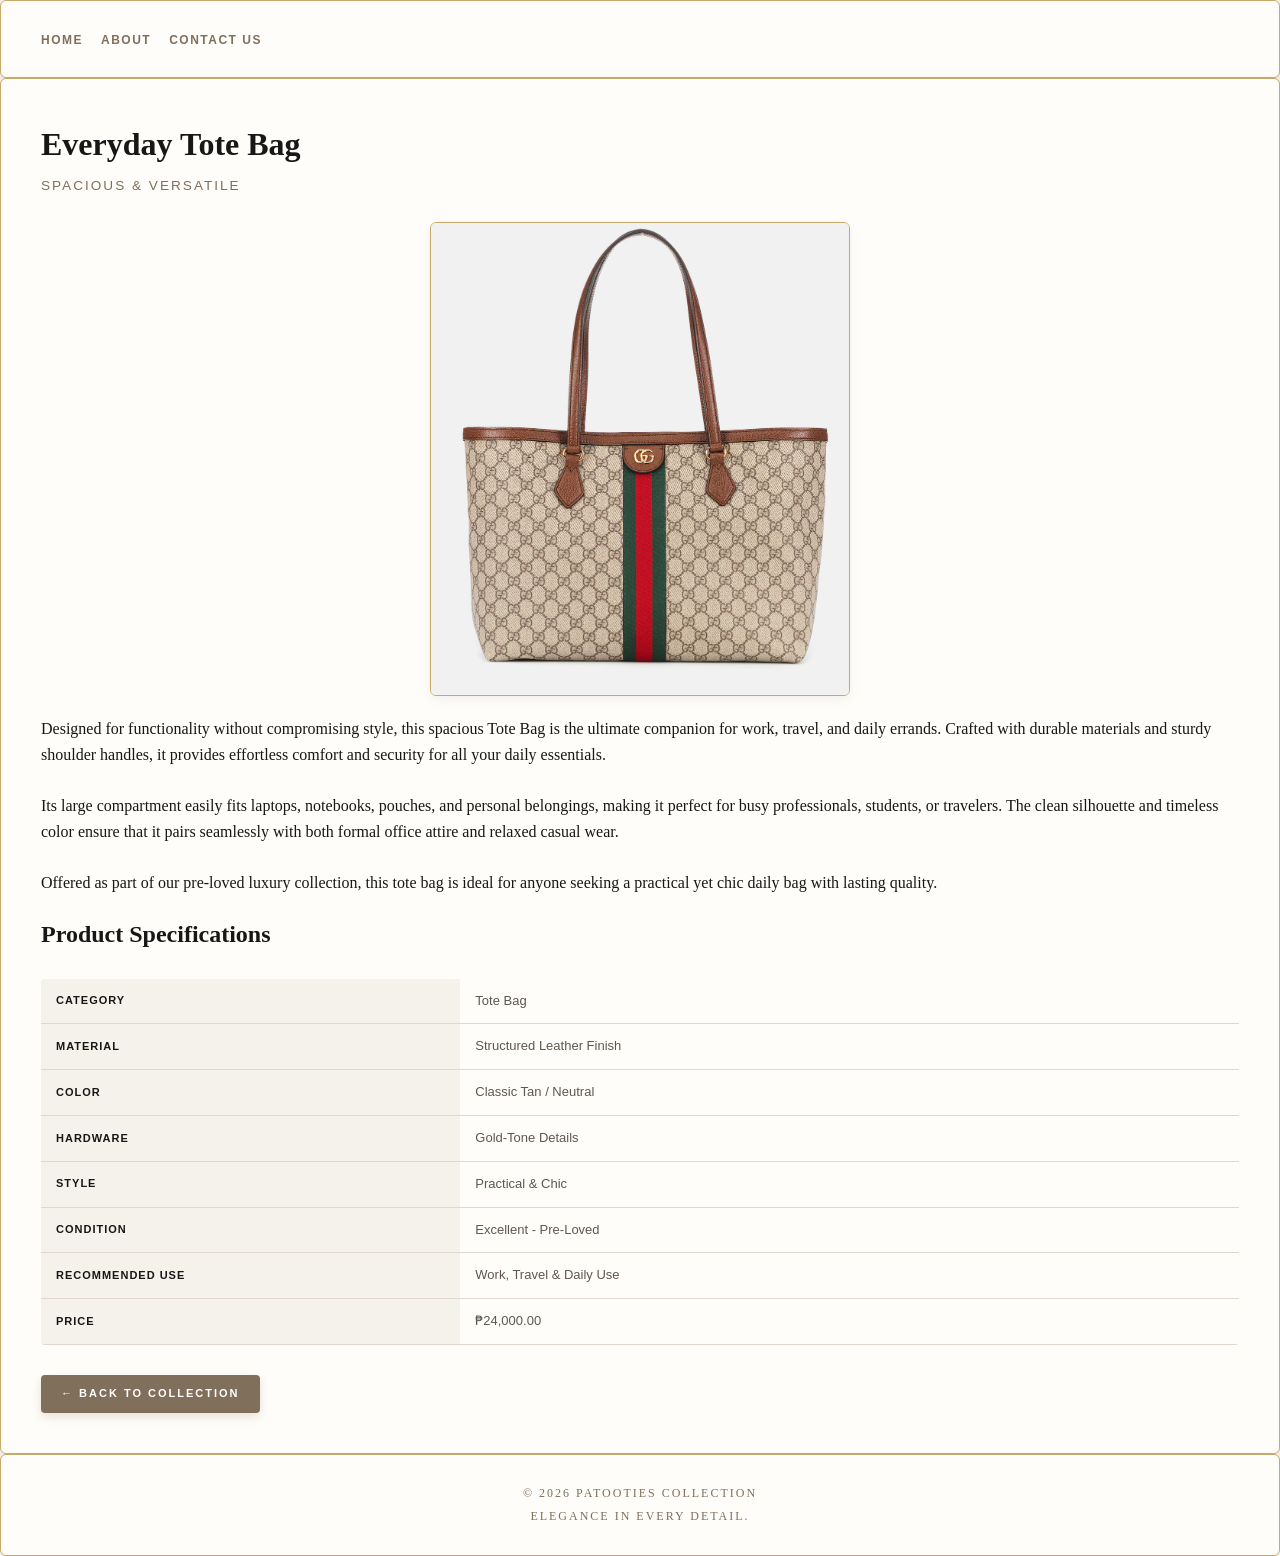
<file: products/tote-bag.html>
<!DOCTYPE html>
<html lang="en">

<head>
    <meta charset="UTF-8">
    <meta name="viewport" content="width=device-width, initial-scale=1.0">
    <title>Everyday Tote Bag - Patooties Collection</title>
    <!-- External CSS Style Link -->
    <link rel="stylesheet" href="../style.css">
</head>

<body>

    <header>
        <nav>
            <ul>
                <li><a href="../index.html">Home</a></li>
                <li><a href="../about.html">About</a></li>
                <li><a href="../contact.html">Contact Us</a></li>
            </ul>
        </nav>
    </header>

    <main class="product-page">
        <h1>Everyday Tote Bag</h1>

        <p class="subtitle">Spacious & Versatile</p>

        <img class="product-image" 
             src="../tote-bag.jpg" 
             alt="Spacious classic tote bag">

        <p class="description">
            Designed for functionality without compromising style, this spacious Tote Bag is the 
            ultimate companion for work, travel, and daily errands. Crafted with durable materials 
            and sturdy shoulder handles, it provides effortless comfort and security for all your 
            daily essentials.
            <br><br>
            Its large compartment easily fits laptops, notebooks, pouches, and personal belongings, 
            making it perfect for busy professionals, students, or travelers. The clean silhouette 
            and timeless color ensure that it pairs seamlessly with both formal office attire 
            and relaxed casual wear.
            <br><br>
            Offered as part of our pre-loved luxury collection, this tote bag is ideal for anyone 
            seeking a practical yet chic daily bag with lasting quality.
        </p>

        <h2>Product Specifications</h2>

        <table>
            <tr>
                <th>Category</th>
                <td>Tote Bag</td>
            </tr>
            <tr>
                <th>Material</th>
                <td>Structured Leather Finish</td>
            </tr>
            <tr>
                <th>Color</th>
                <td>Classic Tan / Neutral</td>
            </tr>
            <tr>
                <th>Hardware</th>
                <td>Gold-Tone Details</td>
            </tr>
            <tr>
                <th>Style</th>
                <td>Practical & Chic</td>
            </tr>
            <tr>
                <th>Condition</th>
                <td>Excellent - Pre-Loved</td>
            </tr>
            <tr>
                <th>Recommended Use</th>
                <td>Work, Travel & Daily Use</td>
            </tr>
            <tr>
                <th>Price</th>
                <td>₱24,000.00</td>
            </tr>
        </table>

        <div style="margin-top: 30px;">
            <a href="../index.html" class="btn-details">← Back to Collection</a>
        </div>
    </main>

    <footer>
        <p>© 2026 Patooties Collection</p>
        <p>Elegance in every detail.</p>
    </footer>

</body>

</html>
</file>
<file: style.css>
/* =========================================================
   1. VARIABLES & RESET
   ========================================================= */
:root {
    --brand-color: #806f5b;
    --dark-ink: #171717;
    --muted-grey: #5f574f;
    --light-background: #f5f1eb;
    --gold-accent: #c8a96b;
    --card-background: #fffdf9;
    --shadow-soft: 0 10px 30px rgba(23, 23, 23, 0.06);
    --shadow-hover: 0 14px 28px rgba(128, 111, 91, 0.15);
}

*,
*::before,
*::after {
    box-sizing: border-box;
}

html {
    scroll-behavior: smooth;
}

/* Custom Text Selection Styling */
::selection {
    background-color: var(--gold-accent);
    color: #ffffff;
}

/* Custom Scrollbar Styling */
::-webkit-scrollbar {
    width: 8px;
}
::-webkit-scrollbar-track {
    background: var(--light-background);
}
::-webkit-scrollbar-thumb {
    background: var(--brand-color);
    border-radius: 4px;
}
::-webkit-scrollbar-thumb:hover {
    background: var(--gold-accent);
}

body {
    margin: 0;
    padding: 0;
    background-color: var(--light-background);
    color: var(--dark-ink);
    font-family: Georgia, "Times New Roman", serif;
    line-height: 1.6;
    overflow-x: hidden;
}

img {
    max-width: 100%;
    height: auto;
    display: block;
}

a {
    color: var(--brand-color);
}

button,
input,
select,
textarea {
    font: inherit;
}

/* =========================================================
   2. PAGE SKELETON (TASK 1 & TASK 2: MOBILE-FIRST GRID)
   ========================================================= */

/* Base Layout: Mobile First — Single Column Stacked */
.page {
    display: grid;
    grid-template-columns: 1fr;
    grid-template-areas:
        "masthead"
        "main"
        "side"
        "foot";
    gap: 16px;
    max-width: 1200px;
    margin: 0 auto;
    padding: 10px;
}

/* Region Grid Assignments */
header { grid-area: masthead; }
aside  { grid-area: side; }
main   { grid-area: main; }
footer { grid-area: foot; }

/* Desktop & Tablet Enhancement (min-width: 700px) */
@media (min-width: 700px) {
    .page {
        grid-template-columns: 220px 1fr;
        grid-template-areas:
            "masthead masthead"
            "side     main"
            "foot     foot";
        padding: 20px;
    }
}

/* =========================================================
   3. REGIONS STYLING & FLEXBOX COMPONENTS
   ========================================================= */

/* Header (Flexbox Component) */
header {
    display: flex;
    flex-direction: column;
    gap: 15px;
    align-items: center;
    text-align: center;
    padding: 25px 20px;
    background-color: var(--card-background);
    border: 1px solid var(--gold-accent);
    border-radius: 6px;
    box-shadow: var(--shadow-soft);
}

header h1 {
    font-size: 24px;
    letter-spacing: 2px;
    color: var(--dark-ink);
    margin: 0;
    font-weight: normal;
    text-transform: uppercase;
}

.tagline {
    font-size: 14px;
    letter-spacing: 1px;
    color: var(--brand-color);
    margin: 5px 0 0;
    font-style: italic;
}

@media (min-width: 700px) {
    header {
        flex-direction: row;
        justify-content: space-between;
        text-align: left;
        padding: 25px 40px;
    }
    header h1 {
        font-size: 26px;
        letter-spacing: 3px;
    }
}

/* Navigation (Flexbox Component) */
nav ul {
    display: flex;
    gap: 18px;
    list-style: none;
    padding: 0;
    margin: 0;
    flex-wrap: wrap;
    justify-content: center;
}

nav a {
    text-decoration: none;
    color: var(--brand-color);
    font-family: Arial, sans-serif;
    font-weight: bold;
    letter-spacing: 1.5px;
    text-transform: uppercase;
    font-size: 12px;
    position: relative;
    padding-bottom: 4px;
    transition: color 0.3s ease;
}

nav a::after {
    content: "";
    position: absolute;
    bottom: 0;
    left: 0;
    width: 0%;
    height: 2px;
    background-color: var(--gold-accent);
    transition: width 0.3s ease;
}

nav a:hover,
nav a.active {
    color: var(--gold-accent);
}

nav a:hover::after,
nav a.active::after {
    width: 100%;
}

/* Sidebar (<aside>) */
aside {
    display: flex;
    flex-direction: column;
    gap: 20px;
}

.sidebar-widget {
    background-color: var(--card-background);
    border: 1px solid var(--gold-accent);
    border-radius: 6px;
    padding: 20px;
    box-shadow: var(--shadow-soft);
}

.sidebar-widget h3 {
    font-size: 16px;
    color: var(--dark-ink);
    border-bottom: 1px solid var(--gold-accent);
    padding-bottom: 8px;
    margin-top: 0;
    margin-bottom: 12px;
    letter-spacing: 1px;
    text-transform: uppercase;
}

.sidebar-widget ul {
    list-style: none;
    padding: 0;
    margin: 0;
    font-family: Arial, sans-serif;
    font-size: 13px;
    color: var(--muted-grey);
}

.sidebar-widget li {
    margin-bottom: 10px;
}

.sidebar-widget p {
    font-family: Arial, sans-serif;
    font-size: 13px;
    color: var(--muted-grey);
    margin: 6px 0;
}

.category-list a {
    text-decoration: none;
    color: var(--brand-color);
    transition: color 0.2s;
}

.category-list a:hover {
    color: var(--gold-accent);
}

/* Main Region */
main {
    width: 100%;
}

section {
    background-color: var(--card-background);
    border: 1px solid var(--gold-accent);
    border-radius: 6px;
    padding: 25px;
    margin-bottom: 25px;
    box-shadow: var(--shadow-soft);
}

@media (min-width: 700px) {
    section {
        padding: 35px;
    }
}

/* Owner Section (Flexbox Centering) */
.owner {
    display: flex;
    flex-direction: column;
    justify-content: center;
    align-items: center;
    text-align: center;
    background-color: var(--card-background);
    border-radius: 6px;
    border: 1px solid var(--gold-accent);
    padding: 30px 20px;
    box-shadow: var(--shadow-soft);
}

.owner h2 {
    color: var(--dark-ink);
    font-size: 28px;
    letter-spacing: 2px;
    margin-top: 0;
    margin-bottom: 15px;
}

.owner p {
    font-family: Arial, sans-serif;
    font-size: 15px;
    line-height: 1.7;
    color: var(--muted-grey);
    max-width: 700px;
    margin: 0 auto 20px;
}

.owner img {
    width: 150px;
    height: 150px;
    object-fit: cover;
    border-radius: 50%;
    border: 3px solid var(--gold-accent);
    padding: 5px;
    box-shadow: 0 4px 12px rgba(0, 0, 0, 0.08);
}

/* Product Collection (Flexbox Grid) */
.collection-title {
    text-align: center;
    color: var(--dark-ink);
    font-size: 28px;
    letter-spacing: 2px;
    margin-top: 0;
    margin-bottom: 30px;
}

.collection-title::after {
    content: "";
    display: block;
    width: 70px;
    height: 2px;
    background-color: var(--gold-accent);
    margin: 12px auto 0;
}

.product-grid {
    display: flex;
    flex-wrap: wrap;
    gap: 20px;
}

.product-card {
    flex: 1 1 240px;
    background-color: var(--card-background);
    border: 1px solid var(--gold-accent);
    border-left: 5px solid var(--brand-color);
    padding: 25px 20px;
    text-align: center;
    border-radius: 6px;
    box-shadow: var(--shadow-soft);
    transition: transform 0.3s ease, box-shadow 0.3s ease;
}

.product-card:hover {
    transform: translateY(-4px);
    box-shadow: var(--shadow-hover);
}

.product-card h3 {
    color: var(--dark-ink);
    font-size: 22px;
    letter-spacing: 1px;
    margin: 0 0 8px;
}

.product-card h4 {
    color: var(--brand-color);
    font-family: Arial, sans-serif;
    font-size: 12px;
    letter-spacing: 2px;
    text-transform: uppercase;
    margin: 0 0 15px;
}

.product-card p {
    font-family: Arial, sans-serif;
    color: var(--muted-grey);
    font-size: 14px;
    line-height: 1.6;
}

.product-card img {
    width: 100%;
    max-width: 240px;
    height: 220px;
    object-fit: cover;
    margin: 15px auto 20px;
    border: 1px solid var(--gold-accent);
    border-radius: 4px;
    transition: transform 0.4s ease;
}

.product-card:hover img {
    transform: scale(1.02);
}

/* Buttons */
.btn-details {
    display: inline-block;
    font-family: Arial, sans-serif;
    background-color: var(--brand-color);
    color: #ffffff;
    padding: 10px 20px;
    text-decoration: none;
    font-size: 11px;
    font-weight: bold;
    letter-spacing: 2px;
    text-transform: uppercase;
    border-radius: 4px;
    box-shadow: 0 4px 10px rgba(128, 111, 91, 0.2);
    transition: background-color 0.3s, transform 0.2s, box-shadow 0.3s;
}

.btn-details:hover {
    background-color: var(--gold-accent);
    transform: translateY(-2px);
    box-shadow: 0 6px 14px rgba(200, 169, 107, 0.3);
}

/* Footer */
footer {
    text-align: center;
    color: var(--brand-color);
    padding: 25px;
    font-size: 12px;
    letter-spacing: 2px;
    text-transform: uppercase;
    border: 1px solid var(--gold-accent);
    border-radius: 6px;
    background-color: var(--card-background);
}

footer p {
    margin: 4px 0;
}

/* =========================================================
   4. PRODUCT DETAIL & FORM STYLES
   ========================================================= */
.product-page {
    background-color: var(--card-background);
    border: 1px solid var(--gold-accent);
    padding: 25px;
    border-radius: 6px;
    box-shadow: var(--shadow-soft);
}

@media (min-width: 700px) {
    .product-page {
        padding: 40px;
    }
}

.product-page h1 {
    margin-top: 0;
    margin-bottom: 5px;
    color: var(--dark-ink);
}

.subtitle {
    font-family: Arial, sans-serif;
    color: var(--brand-color);
    text-transform: uppercase;
    font-size: 0.85rem;
    letter-spacing: 2px;
    margin-top: 0;
    margin-bottom: 25px;
}

.product-image {
    width: 100%;
    max-width: 420px;
    height: auto;
    border-radius: 6px;
    border: 1px solid var(--gold-accent);
    margin: 20px auto;
    box-shadow: 0 4px 12px rgba(0, 0, 0, 0.05);
}

/* Form & Tables */
fieldset {
    border: 1px solid var(--gold-accent);
    border-radius: 6px;
    padding: 20px;
    margin-top: 25px;
    background-color: var(--light-background);
    text-align: left;
}

legend {
    font-family: Georgia, serif;
    font-weight: bold;
    color: var(--brand-color);
    padding: 0 10px;
    font-size: 14px;
    text-transform: uppercase;
    letter-spacing: 1.5px;
    background-color: var(--card-background);
    border: 1px solid var(--gold-accent);
    border-radius: 3px;
}

.form-group {
    margin-bottom: 20px;
    text-align: left;
}

label {
    display: block;
    font-family: Arial, sans-serif;
    font-size: 11px;
    color: var(--dark-ink);
    margin-bottom: 6px;
    text-transform: uppercase;
    letter-spacing: 1.5px;
    font-weight: bold;
    cursor: pointer;
}

input[type="text"],
input[type="email"],
input[type="number"],
select,
textarea {
    width: 100%;
    padding: 12px 14px;
    border: 1px solid var(--gold-accent);
    background-color: #ffffff;
    border-radius: 4px;
    font-family: Arial, sans-serif;
    font-size: 14px;
    color: var(--dark-ink);
    transition: border-color 0.3s, box-shadow 0.3s;
}

input:focus,
select:focus,
textarea:focus {
    outline: 3px solid var(--brand-color);
    outline-offset: 2px;
}

button[type="submit"] {
    width: 100%;
    background-color: var(--brand-color);
    color: #ffffff;
    border: none;
    padding: 14px;
    font-family: Arial, sans-serif;
    font-size: 12px;
    font-weight: bold;
    letter-spacing: 2px;
    text-transform: uppercase;
    cursor: pointer;
    border-radius: 4px;
    transition: background-color 0.3s, transform 0.2s;
}

button[type="submit"]:hover,
button[type="submit"]:focus {
    background-color: var(--gold-accent);
    outline: 3px solid var(--brand-color);
    outline-offset: 2px;
}

table {
    width: 100%;
    border-collapse: collapse;
    margin: 25px 0;
    font-family: Arial, sans-serif;
    border-radius: 4px;
    overflow: hidden;
}

table th,
table td {
    padding: 12px 15px;
    text-align: left;
    border-bottom: 1px solid #e0d8ce;
}

table th {
    background-color: var(--light-background);
    color: var(--dark-ink);
    width: 35%;
    font-weight: bold;
    text-transform: uppercase;
    font-size: 11px;
    letter-spacing: 1px;
}

table td {
    color: var(--muted-grey);
    font-size: 13px;
}
</file>
